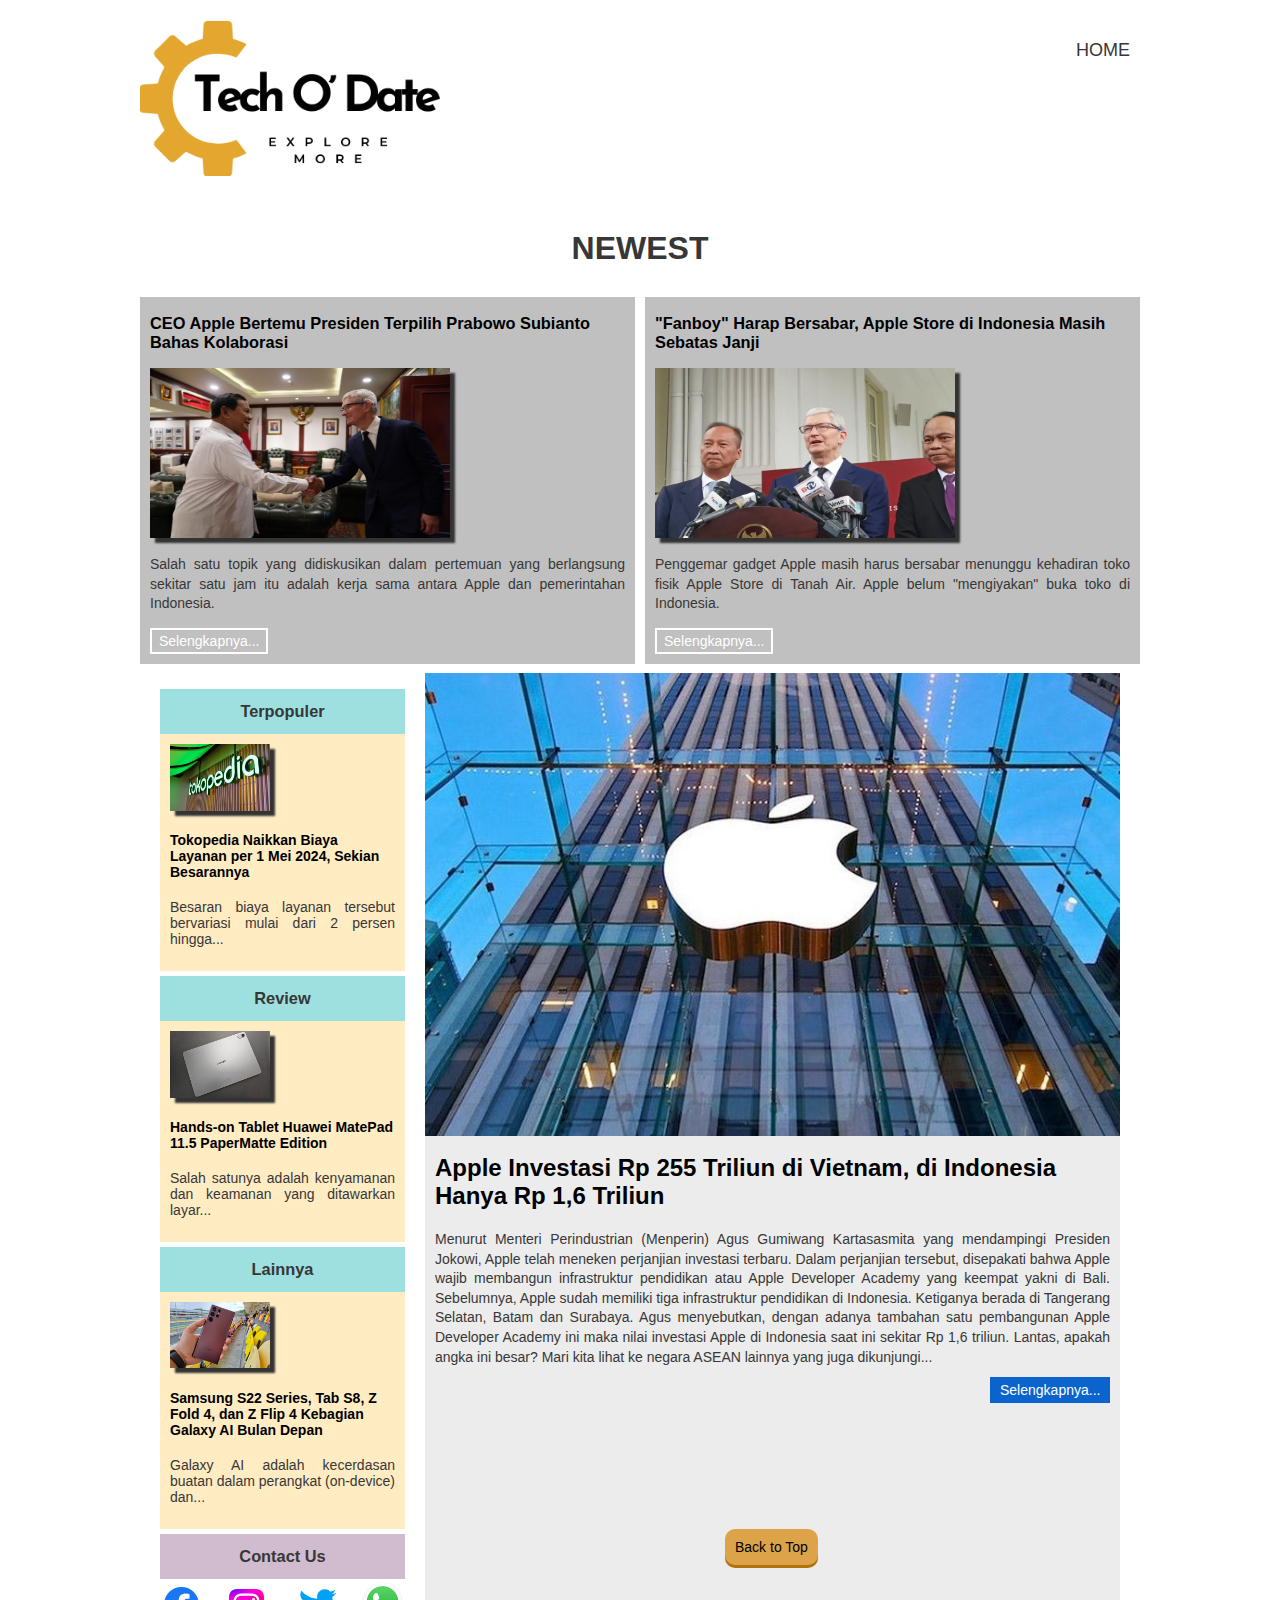
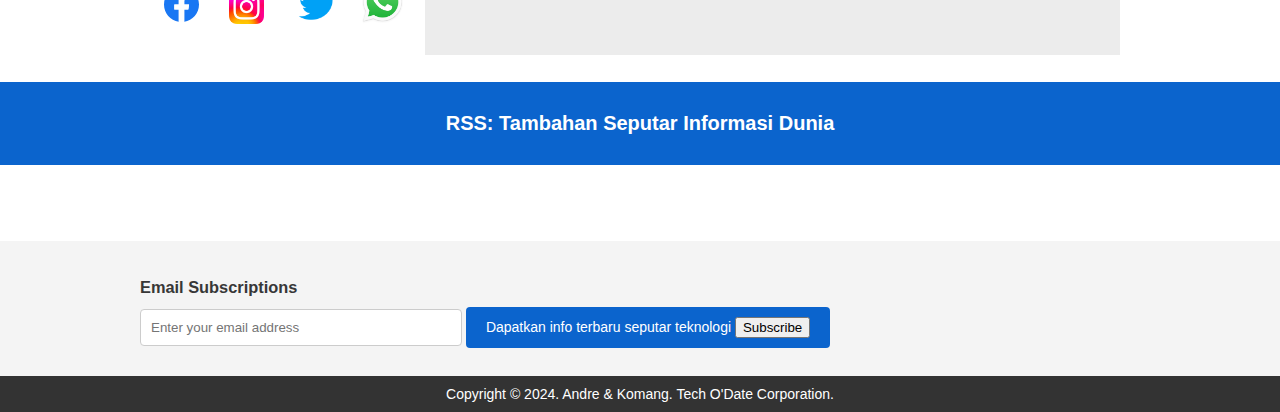
<file: Website Berita 'Tech O'Date'/index.html>
<!doctype html>
<html>
    <head lang="en">
        <title></title>
        <meta charset="UTF-8">
        <meta name="viewport" content="width=device-width", initial-scale="1.0" />
        <link href= "styleIndex.css" type= "text/css" rel= "stylesheet">
    </head>

    <body>

        <!-- HTML header -->
        <div id="header">

            <div class="center">

                <div id="logo">
                    <img src="Logo Tech O'Date.png">
                </div><!-- Akhir logo -->

                <div class="menu">
                    <u1>
                        <li><a href="index.html">Home</a></li>
                    </u1>
                </div><!-- Akhir menu -->

                <div class="clear"></div>
            </div><!-- Akhir center -->
        </div><!-- Akhir header -->

        <!-- HTML beritaRekom -->
        <div id="beritaRekom">
            <div class="center">
                <h1 class="judul">Newest</h1>

                <div class="rekomendasi">
                    <div class="rekomKiri">
                        <h3><a href= "rekomKiriSP.html">CEO Apple Bertemu Presiden Terpilih Prabowo Subianto Bahas Kolaborasi</a></h3>
                        <img src="gambar berita rekom kiri.jpeg">
                        <p>Salah satu topik yang didiskusikan dalam pertemuan yang berlangsung sekitar satu jam itu adalah kerja sama antara Apple dan pemerintahan Indonesia.
                        <div class="button">
                            <a href="rekomKiriSP.html">Selengkapnya...</a>
                        </div>
                    </div><!-- Akhir rekomKiri -->
                    <div class= "rekomKanan">
                        <h3><a href= "rekomKananSP.html">"Fanboy" Harap Bersabar, Apple Store di Indonesia Masih Sebatas Janji</a></h3>
                        <img src="gambar berita rekom kanan.jpg">
                        <p>Penggemar gadget Apple masih harus bersabar menunggu kehadiran toko fisik Apple Store di Tanah Air. Apple belum "mengiyakan" buka toko di Indonesia.
                        <div class="button">
                            <a href="rekomKananSP.html">Selengkapnya...</a>
                        </div>
                    </div><!-- Akhir rekomKanan -->
                </div><!-- Akhir rekomendasi -->
            </div><!-- Akhir center -->
        </div><!-- Akhir beritaRekom -->

        <div id="hot">
            <div class="center">
                <div class="isi">
                    <div class="lain">
                        <div class="terpopuler">
                            <h3>Terpopuler</h3>
                            <div class="isiT">
                                <img src="gambar berita terpopuler.jpg">
                                <h4><a href="tokopediaSP.html">Tokopedia Naikkan Biaya Layanan per 1 Mei 2024, Sekian Besarannya</a></h4>
                                <p>Besaran biaya layanan tersebut bervariasi mulai dari 2 persen hingga...</p>
                            </div><!-- Akhir isiT -->
                        </div><!-- Akhir terpopuler -->
                        <div class= "review">
                            <h3>Review</h3>
                            <div class="isiR">
                                <img src="gambar berita review.jpg">
                                <h4><a href="huawei.html">Hands-on Tablet Huawei MatePad 11.5 PaperMatte Edition</a></h4>
                                <p>Salah satunya adalah kenyamanan dan keamanan yang ditawarkan layar...</p>
                            </div><!-- Akhir isiR -->
                        </div><!-- Akhir review -->
                        <div class="lainnya">
                            <h3>Lainnya</h3>
                            <div class="isiL">
                                <img src="gambar berita lainnya.jpg">
                                <h4><a href= "samsungS22SP.html">Samsung S22 Series, Tab S8, Z Fold 4, dan Z Flip 4 Kebagian Galaxy AI Bulan Depan</a></h4>
                                <p>Galaxy AI adalah kecerdasan buatan dalam perangkat (on-device) dan...</p>
                            </div><!-- Akhir isiL -->
                        </div><!-- Akhir lainnya -->
                        <div class="medSos">
                            <h3>Contact Us</h3>
                            <div class="isiMedSos">
                                <div class="facebook">
                                <a href="https://www.facebook.com/profile.php?id=100035205473755&mibextid=rS40aB7S9Ucbxw6v" target="_blank"><img src="Facebook.svg"></a>
                                </div>
                                <div class="instagram">
                                <a href="https://www.instagram.com/kmndra_?igsh=MWNpYWZucnIwbDRudw==" target="_blank"><img src="Instagram.png"></a>
                                </div>
                                <div class="twitter">
                                <a href="https://twitter.com/AndreManullan20" target="_blank"><img src="twitterr.png"></a>
                                </div>
                                <div class="whatsapp">
                                <a href="https://chat.whatsapp.com/L9ni1ivELb5Ba1J6LwmfCp" target="_blank"><img src="whatsapp.png"></a>
                                </div>
                            </div><!-- Akhir isiMedSos-->
                        </div><!-- Akhir medSos-->
                    </div><!-- Akhir lain -->
                    <div class="postBaru">
                        <a href="apple.html"><img src="gambar berita post baru.jpg"></a>
                        <h2><a href="apple.html">Apple Investasi Rp 255 Triliun di Vietnam, di Indonesia Hanya Rp 1,6 Triliun</a></h2>
                        <p>Menurut Menteri Perindustrian (Menperin) Agus Gumiwang Kartasasmita yang mendampingi Presiden Jokowi, Apple telah meneken perjanjian investasi terbaru. Dalam perjanjian tersebut, disepakati bahwa Apple wajib membangun infrastruktur pendidikan atau Apple Developer Academy yang keempat yakni di Bali. Sebelumnya, Apple sudah memiliki tiga infrastruktur pendidikan di Indonesia. Ketiganya berada di Tangerang Selatan, Batam dan Surabaya. Agus menyebutkan, dengan adanya tambahan satu pembangunan Apple Developer Academy ini maka nilai investasi Apple di Indonesia saat ini sekitar Rp 1,6 triliun. Lantas, apakah angka ini besar? Mari kita lihat ke negara ASEAN lainnya yang juga dikunjungi...<div class="button">
                                <a href="apple.html">Selengkapnya...</a>
                            </div>
                        </p><br/>
                        <div class="halamanSesudah">  
                        <li class="sesudah"><a href="index.html">Back to Top</a></li>
                        </div><!-- Akhir halaman-->
                    </div><!-- Akhir postBaru -->
                </div><!-- Akhir isi -->
            </div><!-- Akhir center -->
        </div><!-- Akhir hot -->

        <section>
            <div class="containerRss">
              <h4 class="judul-bawah">RSS: Tambahan Seputar Informasi Dunia</h4>
              <br>
              <!--ini bagian RSS-->
              <div id="rss-feed"></div>
            </div>
          </section>
          <!--rss feed-->

        <!-- HTML kontakForm -->
        <div id="kontakForm">
            <div class="center">

                <div class="subscribe">
                    <h3>Email Subscriptions</h3>
                    <form>
                        <input type="email" placeholder="Enter your email address" required>
                        <a class="button" data-tooltip-text="Dapatkan info terbaru seputar teknologi">

                        <script src="https://ajax.googleapis.com/ajax/libs/jquery/2.1.3/jquery.min.js"></script>
                        <script type="text/javascript">

                            (function() {
                                var infoElem = $('.button');

                                infoElem.each(function() {
                                    var self = $(this),
                                    selfTooltipText = self.data('tooltip-text');
                                    if ( selfTooltipText ) $('<span/>', {class: 'tooltip', text: selfTooltipText}).appendTo(self);
                                            });

                                    })();
                            
                        </script>

                        <input type="submit" value="Subscribe">
                        </a>
                    </form>
                </div><!-- Akhir subscribe -->

                <div class="clear"></div>

            </div><!-- Akhir center -->
        </div><!-- Akhir kontakForm -->
        

        <!-- HTML footer -->
        <div id="footer">

            <div class="center">
                
                Copyright &copy; 2024. Andre & Komang. Tech O'Date Corporation.

            </div><!-- Akhir center -->
        </div><!-- Akhir footer -->
        <script src="script.js"></script>

        
    </body>
</html>
</file>
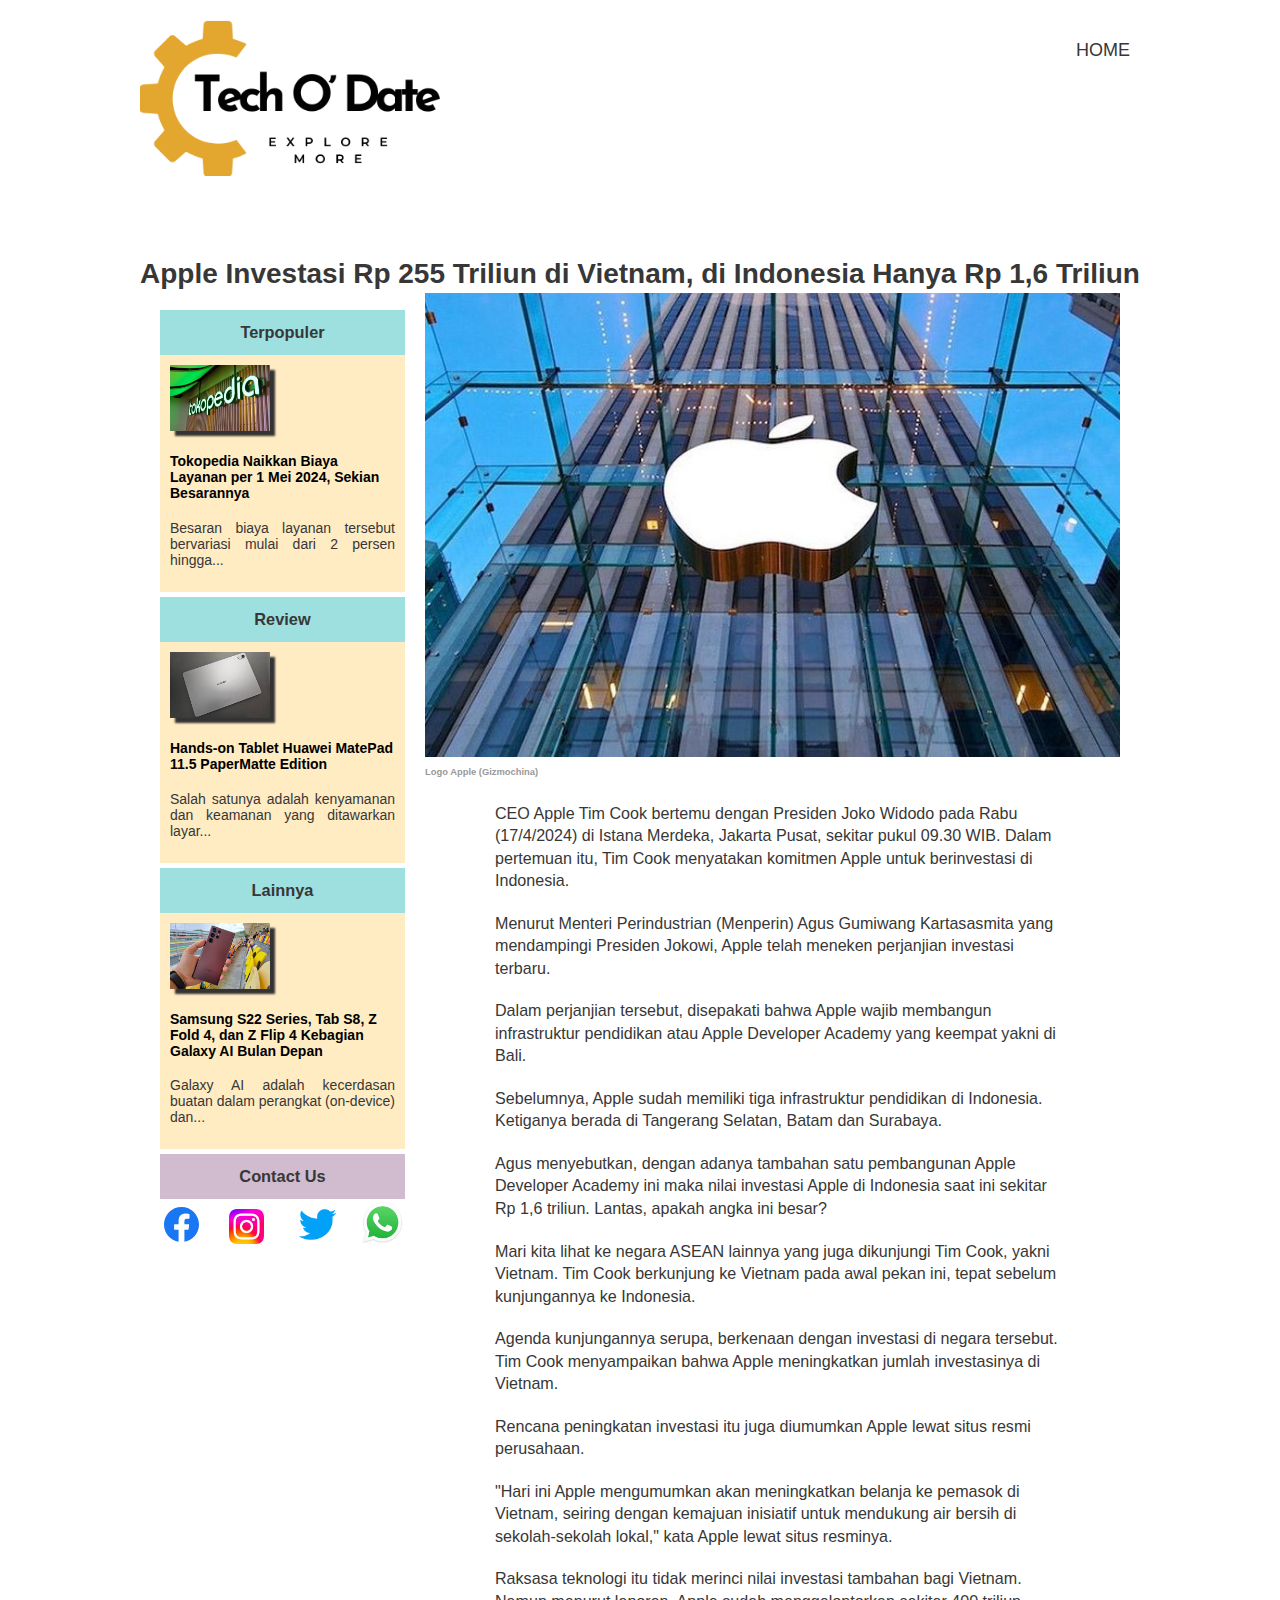
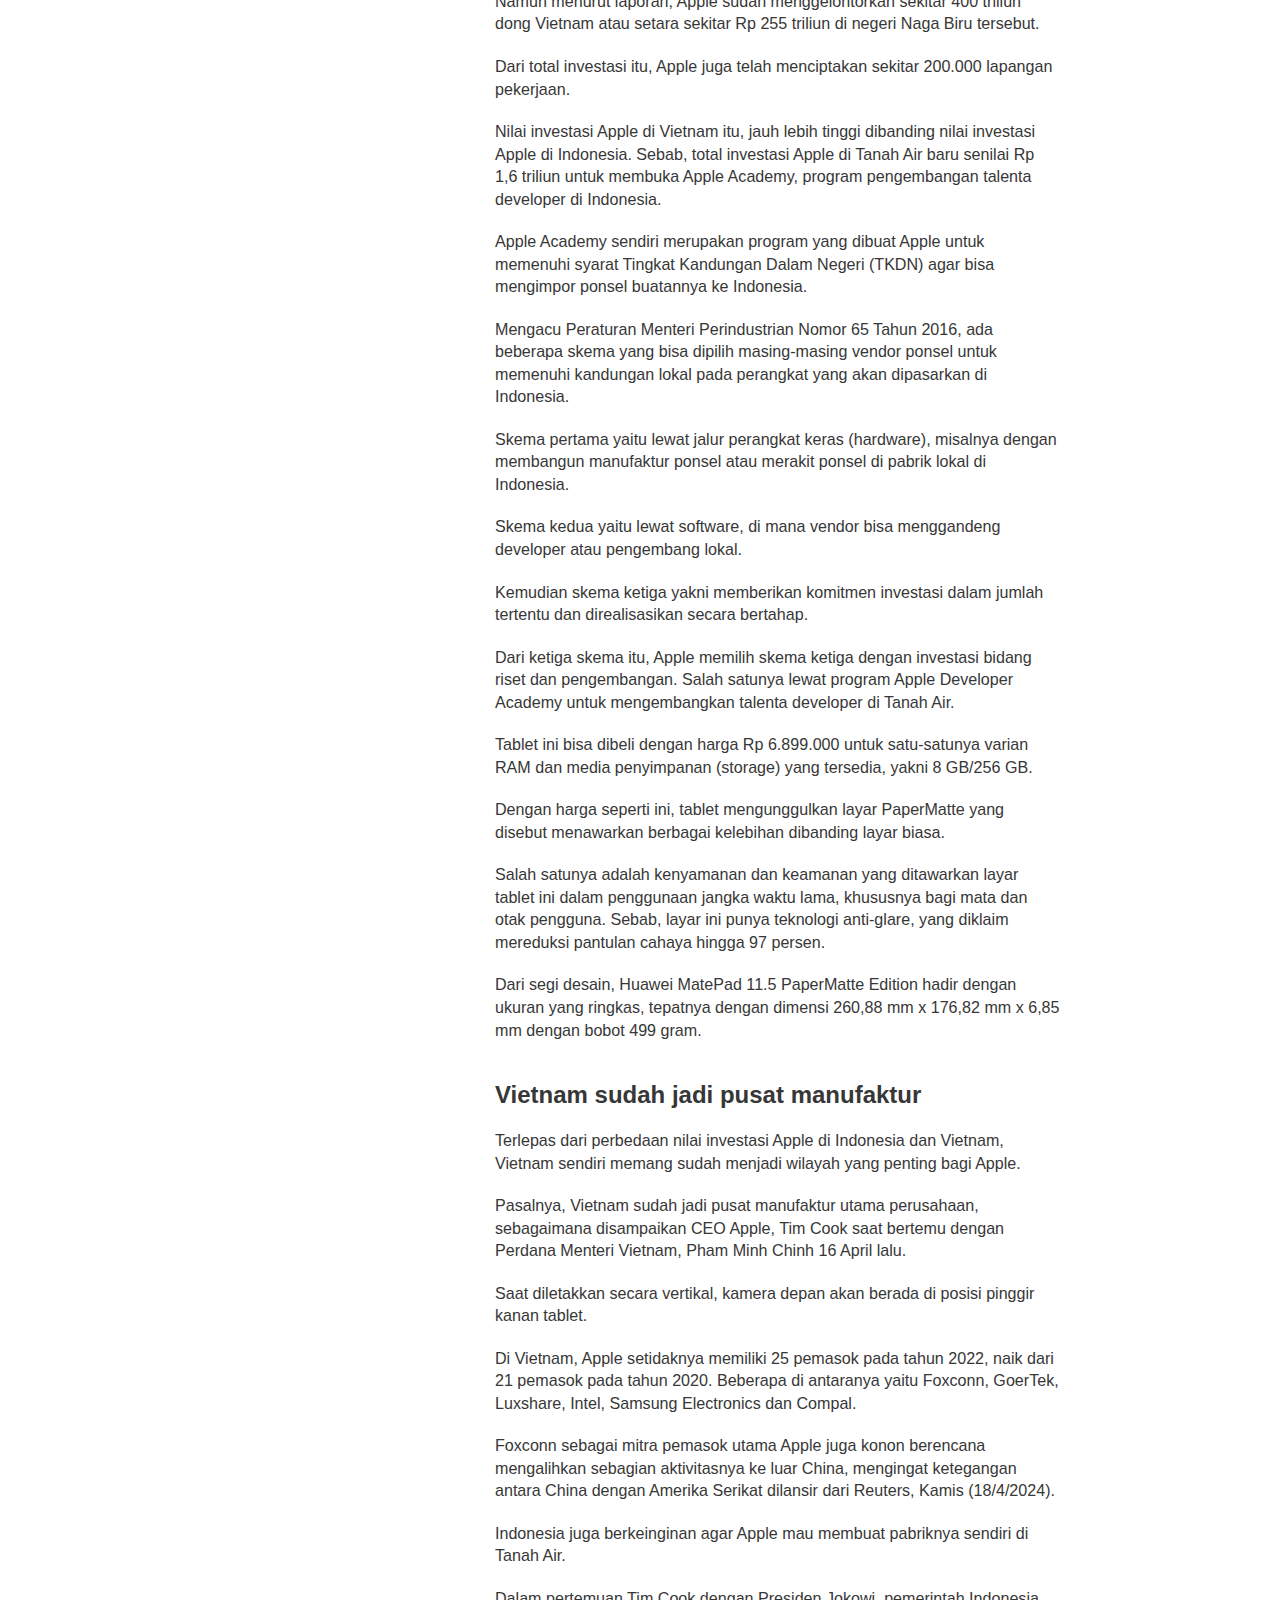
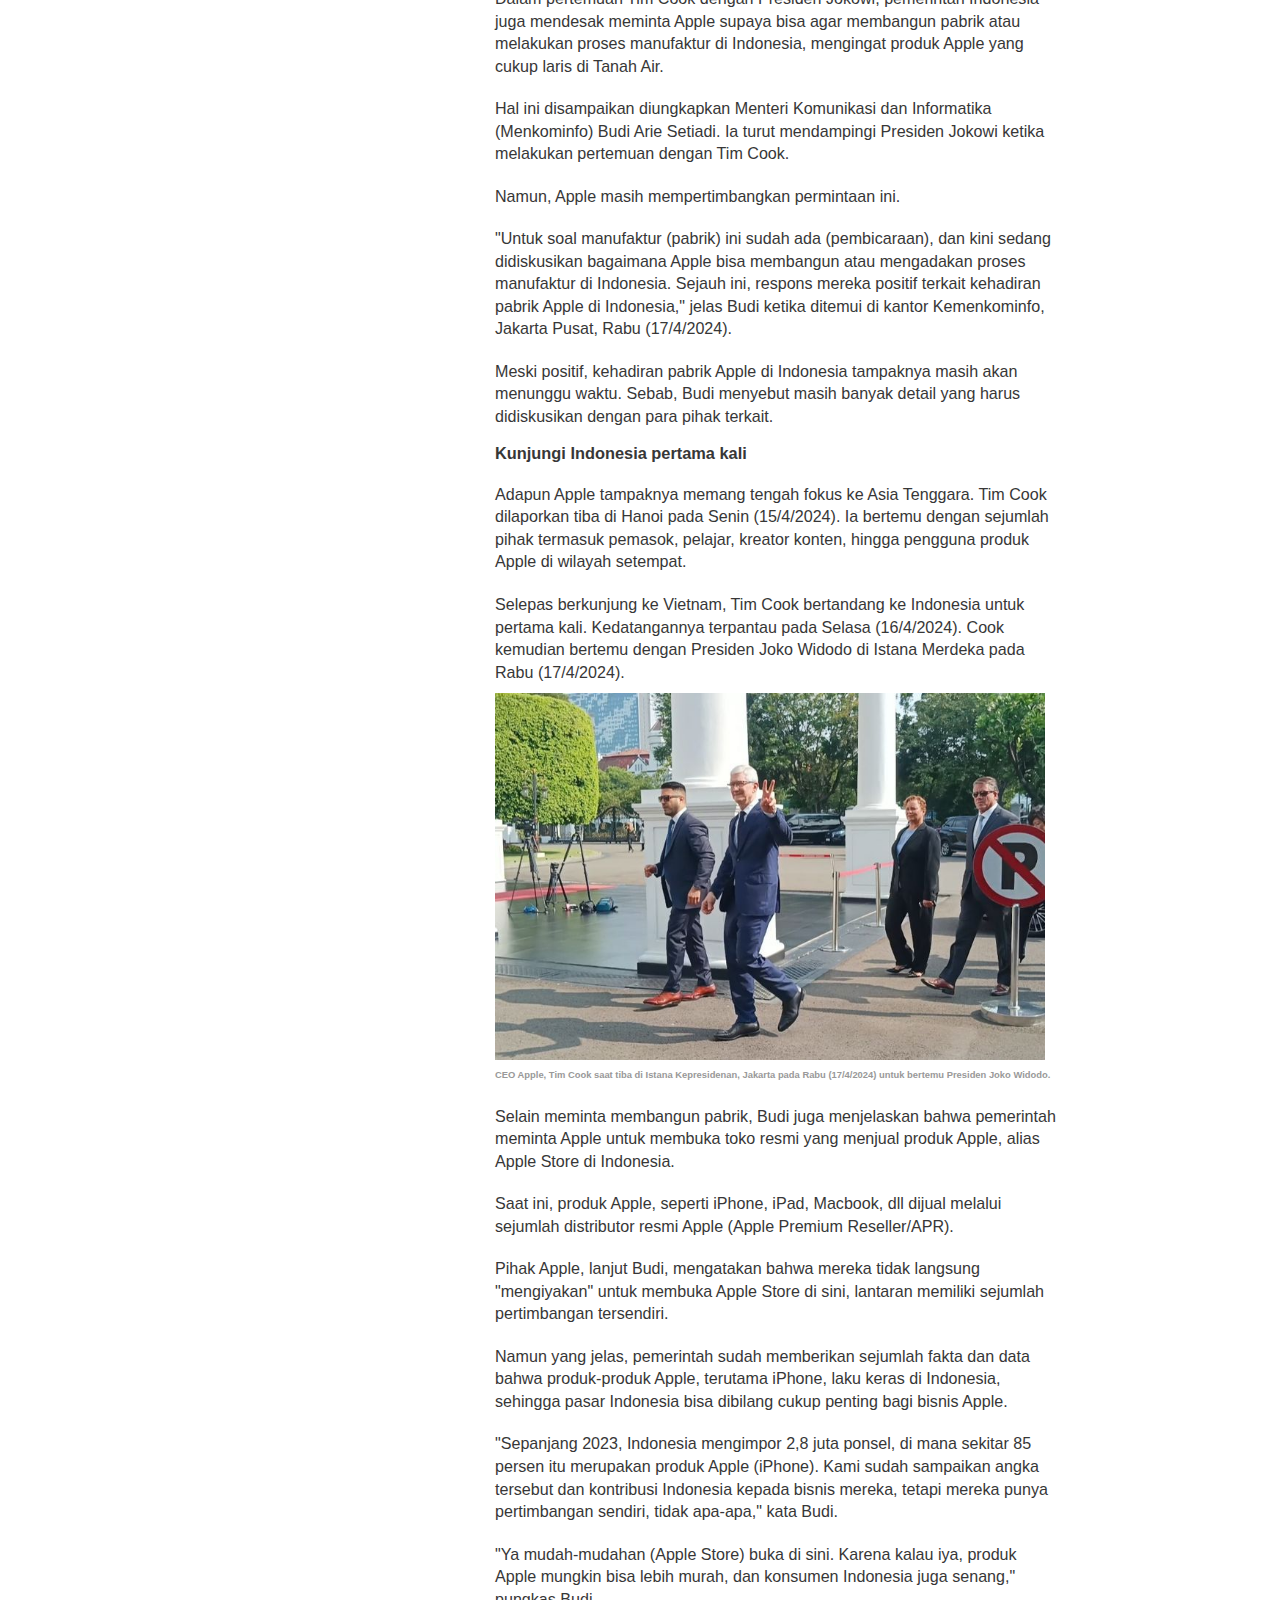
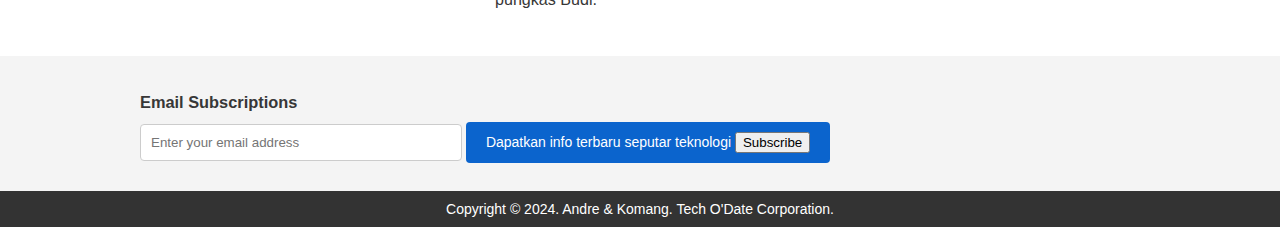
<file: Website Berita 'Tech O'Date'/apple.html>
<!doctype html>
<html>
    <head lang="en">
        <title></title>
        <meta charset="UTF-8">
        <meta name="viewport" content="width=device-width", initial-scale="1.0" />
        <link href= "styleHuawei.css" type= "text/css" rel= "stylesheet">
    </head>

    <body>

        <!-- HTML header -->
        <div id="header">

            <div class="center">

                <div id="logo">
                    <img src="Logo Tech O'Date.png">
                </div><!-- Akhir logo -->

                <div class="menu">
                    <u1>
                        <li><a href="index.html">Home</a></li>
                    </u1>
                </div><!-- Akhir menu -->

                <div class="clear"></div>
            </div><!-- Akhir center -->
        </div><!-- Akhir header -->

        <!-- HTML beritaPilihan -->
        <div id="beritaPilihan">
            <div class="center">
                <h1 class="judul">Apple Investasi Rp 255 Triliun di Vietnam, di Indonesia Hanya Rp 1,6 Triliun</h1>
                </div><!-- Akhir rekomendasi -->
            </div><!-- Akhir center -->
        </div><!-- Akhir beritaRekom -->

        <div id="hot">
            <div class="center">
                <div class="isi">
                    <div class="lain">
                        <div class="terpopuler">
                            <h3>Terpopuler</h3>
                            <div class="isiT">
                                <img src="gambar berita terpopuler.jpg">
                                <h4><a href="tokopediaSP.html">Tokopedia Naikkan Biaya Layanan per 1 Mei 2024, Sekian Besarannya</a></h4>
                                <p>Besaran biaya layanan tersebut bervariasi mulai dari 2 persen hingga...</p>
                            </div><!-- Akhir isiT -->
                        </div><!-- Akhir terpopuler -->
                        <div class= "review">
                            <h3>Review</h3>
                            <div class="isiR">
                                <img src="gambar berita review.jpg">
                                <h4><a href="huawei.html">Hands-on Tablet Huawei MatePad 11.5 PaperMatte Edition</a></h4>
                                <p>Salah satunya adalah kenyamanan dan keamanan yang ditawarkan layar...</p>
                            </div><!-- Akhir isiR -->
                        </div><!-- Akhir review -->
                        <div class="lainnya">
                            <h3>Lainnya</h3>
                            <div class="isiL">
                                <img src="gambar berita lainnya.jpg">
                                <h4><a href= "samsungs22SP.html">Samsung S22 Series, Tab S8, Z Fold 4, dan Z Flip 4 Kebagian Galaxy AI Bulan Depan</a></h4>
                                <p>Galaxy AI adalah kecerdasan buatan dalam perangkat (on-device) dan...</p>
                            </div><!-- Akhir isiL -->
                        </div><!-- Akhir lainnya -->
                        <div class="medSos">
                            <h3>Contact Us</h3>
                            <div class="isiMedSos">
                                <div class="facebook">
                                <a href="https://www.facebook.com/profile.php?id=100035205473755&mibextid=rS40aB7S9Ucbxw6v" target="_blank"><img src="Facebook.svg"></a>
                                </div>
                                <div class="instagram">
                                <a href="https://www.instagram.com/kmndra_?igsh=MWNpYWZucnIwbDRudw==" target="_blank"><img src="Instagram.png"></a>
                                </div>
                                <div class="twitter">
                                <a href="https://twitter.com/AndreManullan20" target="_blank"><img src="twitterr.png"></a>
                                </div>
                                <div class="whatsapp">
                                <a href="https://chat.whatsapp.com/L9ni1ivELb5Ba1J6LwmfCp" target="_blank"><img src="whatsapp.png"></a>
                                </div>
                            </div><!-- Akhir isiMedSos-->
                        </div><!-- Akhir medSos-->
                    </div><!-- Akhir lain -->
                    <div class="postBaru">
                        <img src="gambar berita post baru.jpg">
                        <div class="tulisanatas">
                            <h6>Logo Apple (Gizmochina)</h6>
                        </div>
                        <p>CEO Apple Tim Cook bertemu dengan Presiden Joko Widodo pada Rabu (17/4/2024) di Istana Merdeka, Jakarta Pusat, sekitar pukul 09.30 WIB. Dalam pertemuan itu, Tim Cook menyatakan komitmen Apple untuk berinvestasi di Indonesia.
                        <p>Menurut Menteri Perindustrian (Menperin) Agus Gumiwang Kartasasmita yang mendampingi Presiden Jokowi, Apple telah meneken perjanjian investasi terbaru.
                        <p>Dalam perjanjian tersebut, disepakati bahwa Apple wajib membangun infrastruktur pendidikan atau Apple Developer Academy yang keempat yakni di Bali.
                        <p>Sebelumnya, Apple sudah memiliki tiga infrastruktur pendidikan di Indonesia. Ketiganya berada di Tangerang Selatan, Batam dan Surabaya.
                        <p>Agus menyebutkan, dengan adanya tambahan satu pembangunan Apple Developer Academy ini maka nilai investasi Apple di Indonesia saat ini sekitar Rp 1,6 triliun. Lantas, apakah angka ini besar?
                        <p>Mari kita lihat ke negara ASEAN lainnya yang juga dikunjungi Tim Cook, yakni Vietnam. Tim Cook berkunjung ke Vietnam pada awal pekan ini, tepat sebelum kunjungannya ke Indonesia.
                        <p>Agenda kunjungannya serupa, berkenaan dengan investasi di negara tersebut. Tim Cook menyampaikan bahwa Apple meningkatkan jumlah investasinya di Vietnam.
                        <p>Rencana peningkatan investasi itu juga diumumkan Apple lewat situs resmi perusahaan.
                        <p>"Hari ini Apple mengumumkan akan meningkatkan belanja ke pemasok di Vietnam, seiring dengan kemajuan inisiatif untuk mendukung air bersih di sekolah-sekolah lokal," kata Apple lewat situs resminya.
                        <p>Raksasa teknologi itu tidak merinci nilai investasi tambahan bagi Vietnam. Namun menurut laporan, Apple sudah menggelontorkan sekitar 400 triliun dong Vietnam atau setara sekitar Rp 255 triliun di negeri Naga Biru tersebut.
                        <p>Dari total investasi itu, Apple juga telah menciptakan sekitar 200.000 lapangan pekerjaan.
                        <p>Nilai investasi Apple di Vietnam itu, jauh lebih tinggi dibanding nilai investasi Apple di Indonesia. Sebab, total investasi Apple di Tanah Air baru senilai Rp 1,6 triliun untuk membuka Apple Academy, program pengembangan talenta developer di Indonesia.
                        <p>Apple Academy sendiri merupakan program yang dibuat Apple untuk memenuhi syarat Tingkat Kandungan Dalam Negeri (TKDN) agar bisa mengimpor ponsel buatannya ke Indonesia.
                        <p>Mengacu Peraturan Menteri Perindustrian Nomor 65 Tahun 2016, ada beberapa skema yang bisa dipilih masing-masing vendor ponsel untuk memenuhi kandungan lokal pada perangkat yang akan dipasarkan di Indonesia.
                        <p>Skema pertama yaitu lewat jalur perangkat keras (hardware), misalnya dengan membangun manufaktur ponsel atau merakit ponsel di pabrik lokal di Indonesia.
                        <p>Skema kedua yaitu lewat software, di mana vendor bisa menggandeng developer atau pengembang lokal.
                        <p>Kemudian skema ketiga yakni memberikan komitmen investasi dalam jumlah tertentu dan direalisasikan secara bertahap.
                        <p>Dari ketiga skema itu, Apple memilih skema ketiga dengan investasi bidang riset dan pengembangan. Salah satunya lewat program Apple Developer Academy untuk mengembangkan talenta developer di Tanah Air.
                        <p>Tablet ini bisa dibeli dengan harga Rp 6.899.000 untuk satu-satunya varian RAM dan media penyimpanan (storage) yang tersedia, yakni 8 GB/256 GB.
                        <p>Dengan harga seperti ini, tablet mengunggulkan layar PaperMatte yang disebut menawarkan berbagai kelebihan dibanding layar biasa.
                        <p>Salah satunya adalah kenyamanan dan keamanan yang ditawarkan layar tablet ini dalam penggunaan jangka waktu lama, khususnya bagi mata dan otak pengguna. Sebab, layar ini punya teknologi anti-glare, yang diklaim mereduksi pantulan cahaya hingga 97 persen.
                        <p>Dari segi desain, Huawei MatePad 11.5 PaperMatte Edition hadir dengan ukuran yang ringkas, tepatnya dengan dimensi 260,88 mm x 176,82 mm x 6,85 mm dengan bobot 499 gram.
                        <h2>Vietnam sudah jadi pusat manufaktur</h2>
                        <p>Terlepas dari perbedaan nilai investasi Apple di Indonesia dan Vietnam, Vietnam sendiri memang sudah menjadi wilayah yang penting bagi Apple.
                        <p>Pasalnya, Vietnam sudah jadi pusat manufaktur utama perusahaan, sebagaimana disampaikan CEO Apple, Tim Cook saat bertemu dengan Perdana Menteri Vietnam, Pham Minh Chinh 16 April lalu.
                        <p>Saat diletakkan secara vertikal, kamera depan akan berada di posisi pinggir kanan tablet.
                        <p>Di Vietnam, Apple setidaknya memiliki 25 pemasok pada tahun 2022, naik dari 21 pemasok pada tahun 2020. Beberapa di antaranya yaitu Foxconn, GoerTek, Luxshare, Intel, Samsung Electronics dan Compal.
                        <p>Foxconn sebagai mitra pemasok utama Apple juga konon berencana mengalihkan sebagian aktivitasnya ke luar China, mengingat ketegangan antara China dengan Amerika Serikat dilansir dari Reuters, Kamis (18/4/2024).
                        <p>Indonesia juga berkeinginan agar Apple mau membuat pabriknya sendiri di Tanah Air.
                        <p>Dalam pertemuan Tim Cook dengan Presiden Jokowi, pemerintah Indonesia juga mendesak meminta Apple supaya bisa agar membangun pabrik atau melakukan proses manufaktur di Indonesia, mengingat produk Apple yang cukup laris di Tanah Air.
                        <p>Hal ini disampaikan diungkapkan Menteri Komunikasi dan Informatika (Menkominfo) Budi Arie Setiadi. Ia turut mendampingi Presiden Jokowi ketika melakukan pertemuan dengan Tim Cook.
                        <p>Namun, Apple masih mempertimbangkan permintaan ini.
                        <p>"Untuk soal manufaktur (pabrik) ini sudah ada (pembicaraan), dan kini sedang didiskusikan bagaimana Apple bisa membangun atau mengadakan proses manufaktur di Indonesia. Sejauh ini, respons mereka positif terkait kehadiran pabrik Apple di Indonesia," jelas Budi ketika ditemui di kantor Kemenkominfo, Jakarta Pusat, Rabu (17/4/2024).
                        <p>Meski positif, kehadiran pabrik Apple di Indonesia tampaknya masih akan menunggu waktu. Sebab, Budi menyebut masih banyak detail yang harus didiskusikan dengan para pihak terkait.
                        <h3>Kunjungi Indonesia pertama kali</h3>
                        <p>Adapun Apple tampaknya memang tengah fokus ke Asia Tenggara. Tim Cook dilaporkan tiba di Hanoi pada Senin (15/4/2024). Ia bertemu dengan sejumlah pihak termasuk pemasok, pelajar, kreator konten, hingga pengguna produk Apple di wilayah setempat.
                        <p>Selepas berkunjung ke Vietnam, Tim Cook bertandang ke Indonesia untuk pertama kali. Kedatangannya terpantau pada Selasa (16/4/2024). Cook kemudian bertemu dengan Presiden Joko Widodo di Istana Merdeka pada Rabu (17/4/2024).
                        <div class="gambarKanan">
                            <img src="gambar berita apple 2.jpg">
                        </div>
                        <h6>CEO Apple, Tim Cook saat tiba di Istana Kepresidenan, Jakarta pada Rabu (17/4/2024) untuk bertemu Presiden Joko Widodo.</h6>
                        <p>Selain meminta membangun pabrik, Budi juga menjelaskan bahwa pemerintah meminta Apple untuk membuka toko resmi yang menjual produk Apple, alias Apple Store di Indonesia.
                        <p>Saat ini, produk Apple, seperti iPhone, iPad, Macbook, dll dijual melalui sejumlah distributor resmi Apple (Apple Premium Reseller/APR).
                        <p>Pihak Apple, lanjut Budi, mengatakan bahwa mereka tidak langsung "mengiyakan" untuk membuka Apple Store di sini, lantaran memiliki sejumlah pertimbangan tersendiri.
                        <p>Namun yang jelas, pemerintah sudah memberikan sejumlah fakta dan data bahwa produk-produk Apple, terutama iPhone, laku keras di Indonesia, sehingga pasar Indonesia bisa dibilang cukup penting bagi bisnis Apple.
                        <p>"Sepanjang 2023, Indonesia mengimpor 2,8 juta ponsel, di mana sekitar 85 persen itu merupakan produk Apple (iPhone). Kami sudah sampaikan angka tersebut dan kontribusi Indonesia kepada bisnis mereka, tetapi mereka punya pertimbangan sendiri, tidak apa-apa," kata Budi.
                        <p>"Ya mudah-mudahan (Apple Store) buka di sini. Karena kalau iya, produk Apple mungkin bisa lebih murah, dan konsumen Indonesia juga senang," pungkas Budi.
                        </p><br/>

                    </div><!-- Akhir postBaru -->
                </div><!-- Akhir isi -->
            </div><!-- Akhir center -->
        </div><!-- Akhir hot -->

        <!-- HTML kontakForm -->
        <div id="kontakForm">
            <div class="center">

                <div class="subscribe">
                    <h3>Email Subscriptions</h3>
                    <form>
                        <input type="email" placeholder="Enter your email address" required>
                        <a class="button" data-tooltip-text="Dapatkan info terbaru seputar teknologi">

                        <script src="https://ajax.googleapis.com/ajax/libs/jquery/2.1.3/jquery.min.js"></script>
                        <script type="text/javascript">

                            (function() {
                                var infoElem = $('.button');

                                infoElem.each(function() {
                                    var self = $(this),
                                    selfTooltipText = self.data('tooltip-text');
                                    if ( selfTooltipText ) $('<span/>', {class: 'tooltip', text: selfTooltipText}).appendTo(self);
                                            });

                                    })();
                            
                        </script>

                        <input type="submit" value="Subscribe">
                        </a>
                    </form>
                </div><!-- Akhir subscribe -->

                <div class="clear"></div>

            </div><!-- Akhir center -->
        </div><!-- Akhir kontakForm -->

        <!-- HTML footer -->
        <div id="footer">

            <div class="center">
                
                Copyright &copy; 2024. Andre & Komang. Tech O'Date Corporation.

            </div><!-- Akhir center -->
        </div><!-- Akhir footer -->

    </body>
</html>
</file>
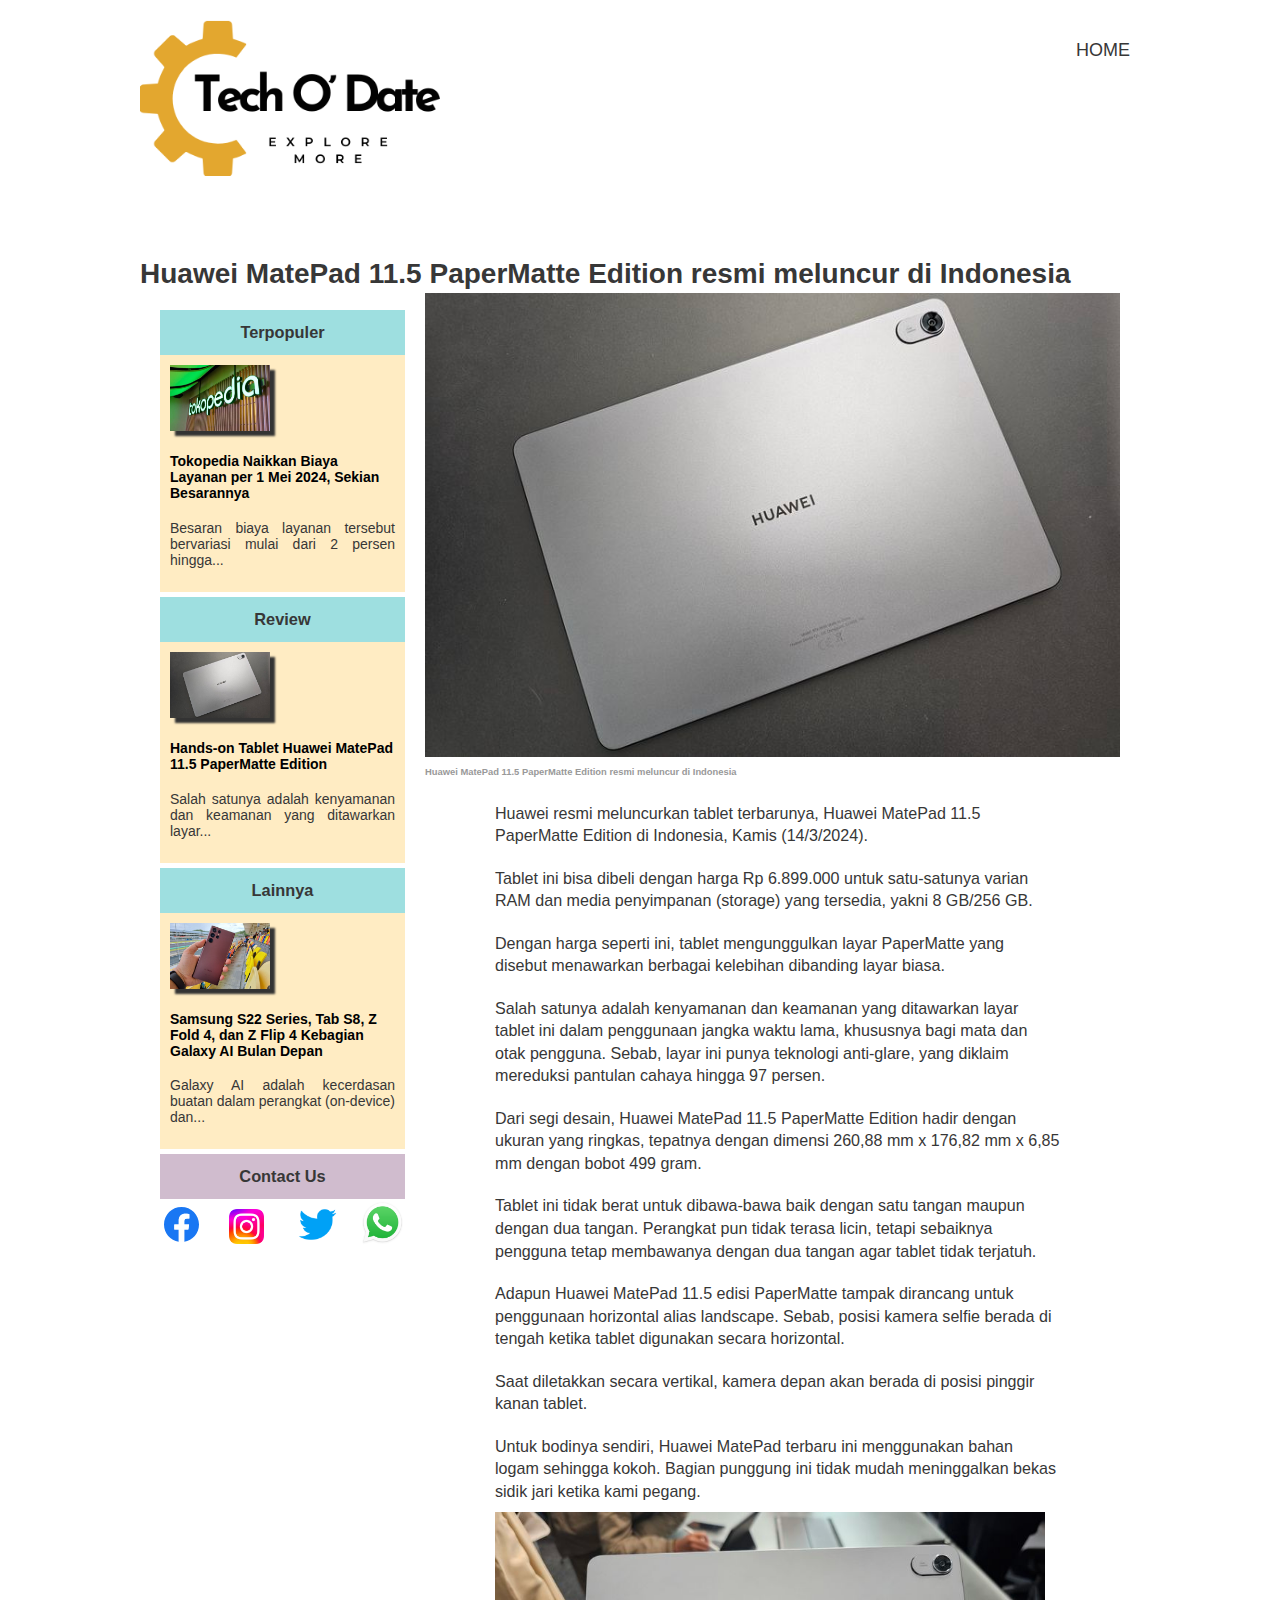
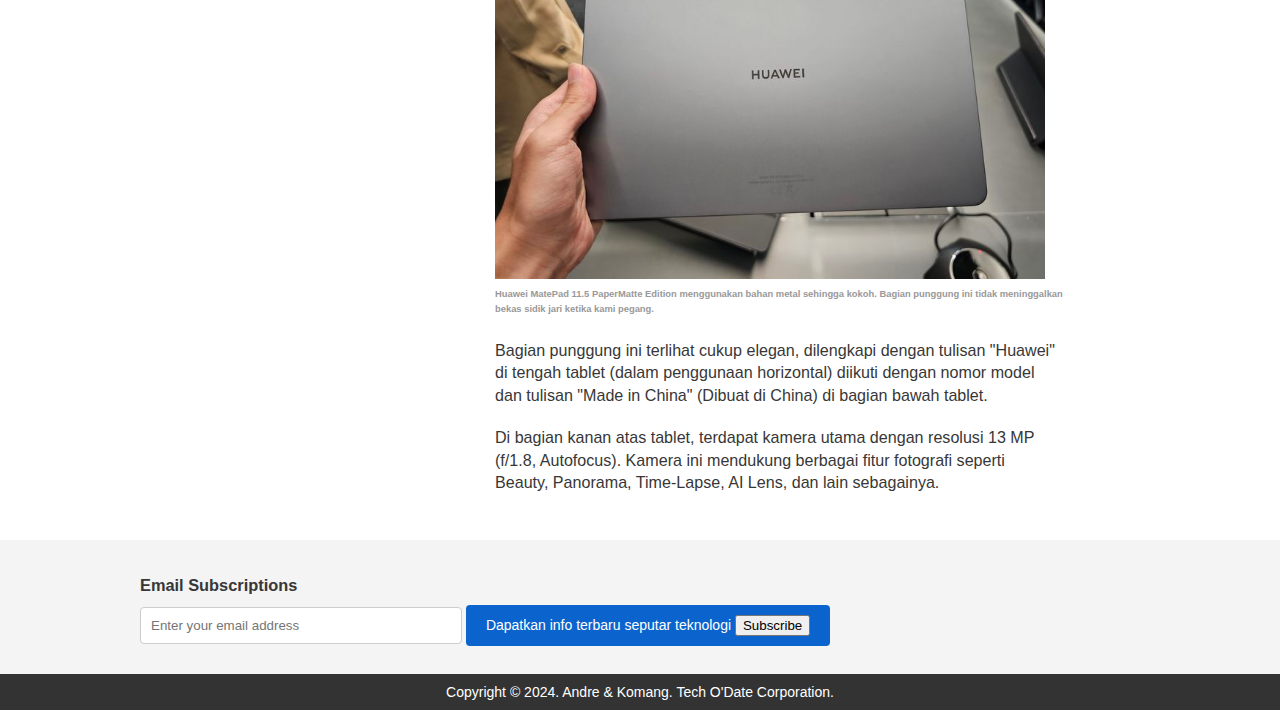
<file: Website Berita 'Tech O'Date'/huawei.html>
<!doctype html>
<html>
    <head lang="en">
        <title></title>
        <meta charset="UTF-8">
        <meta name="viewport" content="width=device-width", initial-scale="1.0" />
        <link href= "styleHuawei.css" type= "text/css" rel= "stylesheet">
    </head>

    <body>

        <!-- HTML header -->
        <div id="header">

            <div class="center">

                <div id="logo">
                    <img src="Logo Tech O'Date.png">
                </div><!-- Akhir logo -->

                <div class="menu">
                    <u1>
                        <li><a href="index.html">Home</a></li>
                    </u1>
                </div><!-- Akhir menu -->

                <div class="clear"></div>
            </div><!-- Akhir center -->
        </div><!-- Akhir header -->

        <!-- HTML beritaPilihan -->
        <div id="beritaPilihan">
            <div class="center">
                <h1 class="judul">Huawei MatePad 11.5 PaperMatte Edition resmi meluncur di Indonesia</h1>
                </div><!-- Akhir rekomendasi -->
            </div><!-- Akhir center -->
        </div><!-- Akhir beritaRekom -->

        <div id="hot">
            <div class="center">
                <div class="isi">
                    <div class="lain">
                        <div class="terpopuler">
                            <h3>Terpopuler</h3>
                            <div class="isiT">
                                <img src="gambar berita terpopuler.jpg">
                                <h4><a href="tokopediaSP.html">Tokopedia Naikkan Biaya Layanan per 1 Mei 2024, Sekian Besarannya</a></h4>
                                <p>Besaran biaya layanan tersebut bervariasi mulai dari 2 persen hingga...</p>
                            </div><!-- Akhir isiT -->
                        </div><!-- Akhir terpopuler -->
                        <div class= "review">
                            <h3>Review</h3>
                            <div class="isiR">
                                <img src="gambar berita review.jpg">
                                <h4><a href="huawei.html">Hands-on Tablet Huawei MatePad 11.5 PaperMatte Edition</a></h4>
                                <p>Salah satunya adalah kenyamanan dan keamanan yang ditawarkan layar...</p>
                            </div><!-- Akhir isiR -->
                        </div><!-- Akhir review -->
                        <div class="lainnya">
                            <h3>Lainnya</h3>
                            <div class="isiL">
                                <img src="gambar berita lainnya.jpg">
                                <h4><a href= "samsungs22SP.html">Samsung S22 Series, Tab S8, Z Fold 4, dan Z Flip 4 Kebagian Galaxy AI Bulan Depan</a></h4>
                                <p>Galaxy AI adalah kecerdasan buatan dalam perangkat (on-device) dan...</p>
                            </div><!-- Akhir isiL -->
                        </div><!-- Akhir lainnya -->
                        <div class="medSos">
                            <h3>Contact Us</h3>
                            <div class="isiMedSos">
                                <div class="facebook">
                                <a href="https://www.facebook.com/profile.php?id=100035205473755&mibextid=rS40aB7S9Ucbxw6v" target="_blank"><img src="Facebook.svg"></a>
                                </div>
                                <div class="instagram">
                                <a href="https://www.instagram.com/kmndra_?igsh=MWNpYWZucnIwbDRudw==" target="_blank"><img src="Instagram.png"></a>
                                </div>
                                <div class="twitter">
                                <a href="https://twitter.com/AndreManullan20" target="_blank"><img src="twitterr.png"></a>
                                </div>
                                <div class="whatsapp">
                                <a href="https://chat.whatsapp.com/L9ni1ivELb5Ba1J6LwmfCp" target="_blank"><img src="whatsapp.png"></a>
                                </div>
                            </div><!-- Akhir isiMedSos-->
                        </div><!-- Akhir medSos-->
                    </div><!-- Akhir lain -->
                    <div class="postBaru">
                        <img src="gambar berita review.jpg">
                        <div class="tulisanatas">
                            <h6>Huawei MatePad 11.5 PaperMatte Edition resmi meluncur di Indonesia</h6>
                        </div>
                        <p>Huawei resmi meluncurkan tablet terbarunya, Huawei MatePad 11.5 PaperMatte Edition di Indonesia, Kamis (14/3/2024).
                        <p>Tablet ini bisa dibeli dengan harga Rp 6.899.000 untuk satu-satunya varian RAM dan media penyimpanan (storage) yang tersedia, yakni 8 GB/256 GB.
                        <p>Dengan harga seperti ini, tablet mengunggulkan layar PaperMatte yang disebut menawarkan berbagai kelebihan dibanding layar biasa.
                        <p>Salah satunya adalah kenyamanan dan keamanan yang ditawarkan layar tablet ini dalam penggunaan jangka waktu lama, khususnya bagi mata dan otak pengguna. Sebab, layar ini punya teknologi anti-glare, yang diklaim mereduksi pantulan cahaya hingga 97 persen.
                        <p>Dari segi desain, Huawei MatePad 11.5 PaperMatte Edition hadir dengan ukuran yang ringkas, tepatnya dengan dimensi 260,88 mm x 176,82 mm x 6,85 mm dengan bobot 499 gram.
                        <p>Tablet ini tidak berat untuk dibawa-bawa baik dengan satu tangan maupun dengan dua tangan. Perangkat pun tidak terasa licin, tetapi sebaiknya pengguna tetap membawanya dengan dua tangan agar tablet tidak terjatuh.
                        <p>Adapun Huawei MatePad 11.5 edisi PaperMatte tampak dirancang untuk penggunaan horizontal alias landscape. Sebab, posisi kamera selfie berada di tengah ketika tablet digunakan secara horizontal.
                        <p>Saat diletakkan secara vertikal, kamera depan akan berada di posisi pinggir kanan tablet.
                        <p>Untuk bodinya sendiri, Huawei MatePad terbaru ini menggunakan bahan logam sehingga kokoh. Bagian punggung ini tidak mudah meninggalkan bekas sidik jari ketika kami pegang.
                        <div class="gambarKanan">
                            <img src="gambar berita huawei 2.jpg">
                        </div>
                        <h6>Huawei MatePad 11.5 PaperMatte Edition menggunakan bahan metal sehingga kokoh. Bagian punggung ini tidak meninggalkan bekas sidik jari ketika kami pegang.</h6>
                        <p>Bagian punggung ini terlihat cukup elegan, dilengkapi dengan tulisan "Huawei" di tengah tablet (dalam penggunaan horizontal) diikuti dengan nomor model dan tulisan "Made in China" (Dibuat di China) di bagian bawah tablet.
                            <p>Di bagian kanan atas tablet, terdapat kamera utama dengan resolusi 13 MP (f/1.8, Autofocus). Kamera ini mendukung berbagai fitur fotografi seperti Beauty, Panorama, Time-Lapse, AI Lens, dan lain sebagainya.
                        </p><br/>

                    </div><!-- Akhir postBaru -->
                </div><!-- Akhir isi -->
            </div><!-- Akhir center -->
        </div><!-- Akhir hot -->

        <!-- HTML kontakForm -->
        <div id="kontakForm">
            <div class="center">

                <div class="subscribe">
                    <h3>Email Subscriptions</h3>
                    <form>
                        <input type="email" placeholder="Enter your email address" required>
                        <a class="button" data-tooltip-text="Dapatkan info terbaru seputar teknologi">

                        <script src="https://ajax.googleapis.com/ajax/libs/jquery/2.1.3/jquery.min.js"></script>
                        <script type="text/javascript">

                            (function() {
                                var infoElem = $('.button');

                                infoElem.each(function() {
                                    var self = $(this),
                                    selfTooltipText = self.data('tooltip-text');
                                    if ( selfTooltipText ) $('<span/>', {class: 'tooltip', text: selfTooltipText}).appendTo(self);
                                            });

                                    })();
                            
                        </script>

                        <input type="submit" value="Subscribe">
                        </a>
                    </form>
                </div><!-- Akhir subscribe -->

                <div class="clear"></div>

            </div><!-- Akhir center -->
        </div><!-- Akhir kontakForm -->

        <!-- HTML footer -->
        <div id="footer">

            <div class="center">
                
                Copyright &copy; 2024. Andre & Komang. Tech O'Date Corporation.

            </div><!-- Akhir center -->
        </div><!-- Akhir footer -->

    </body>
</html>
</file>
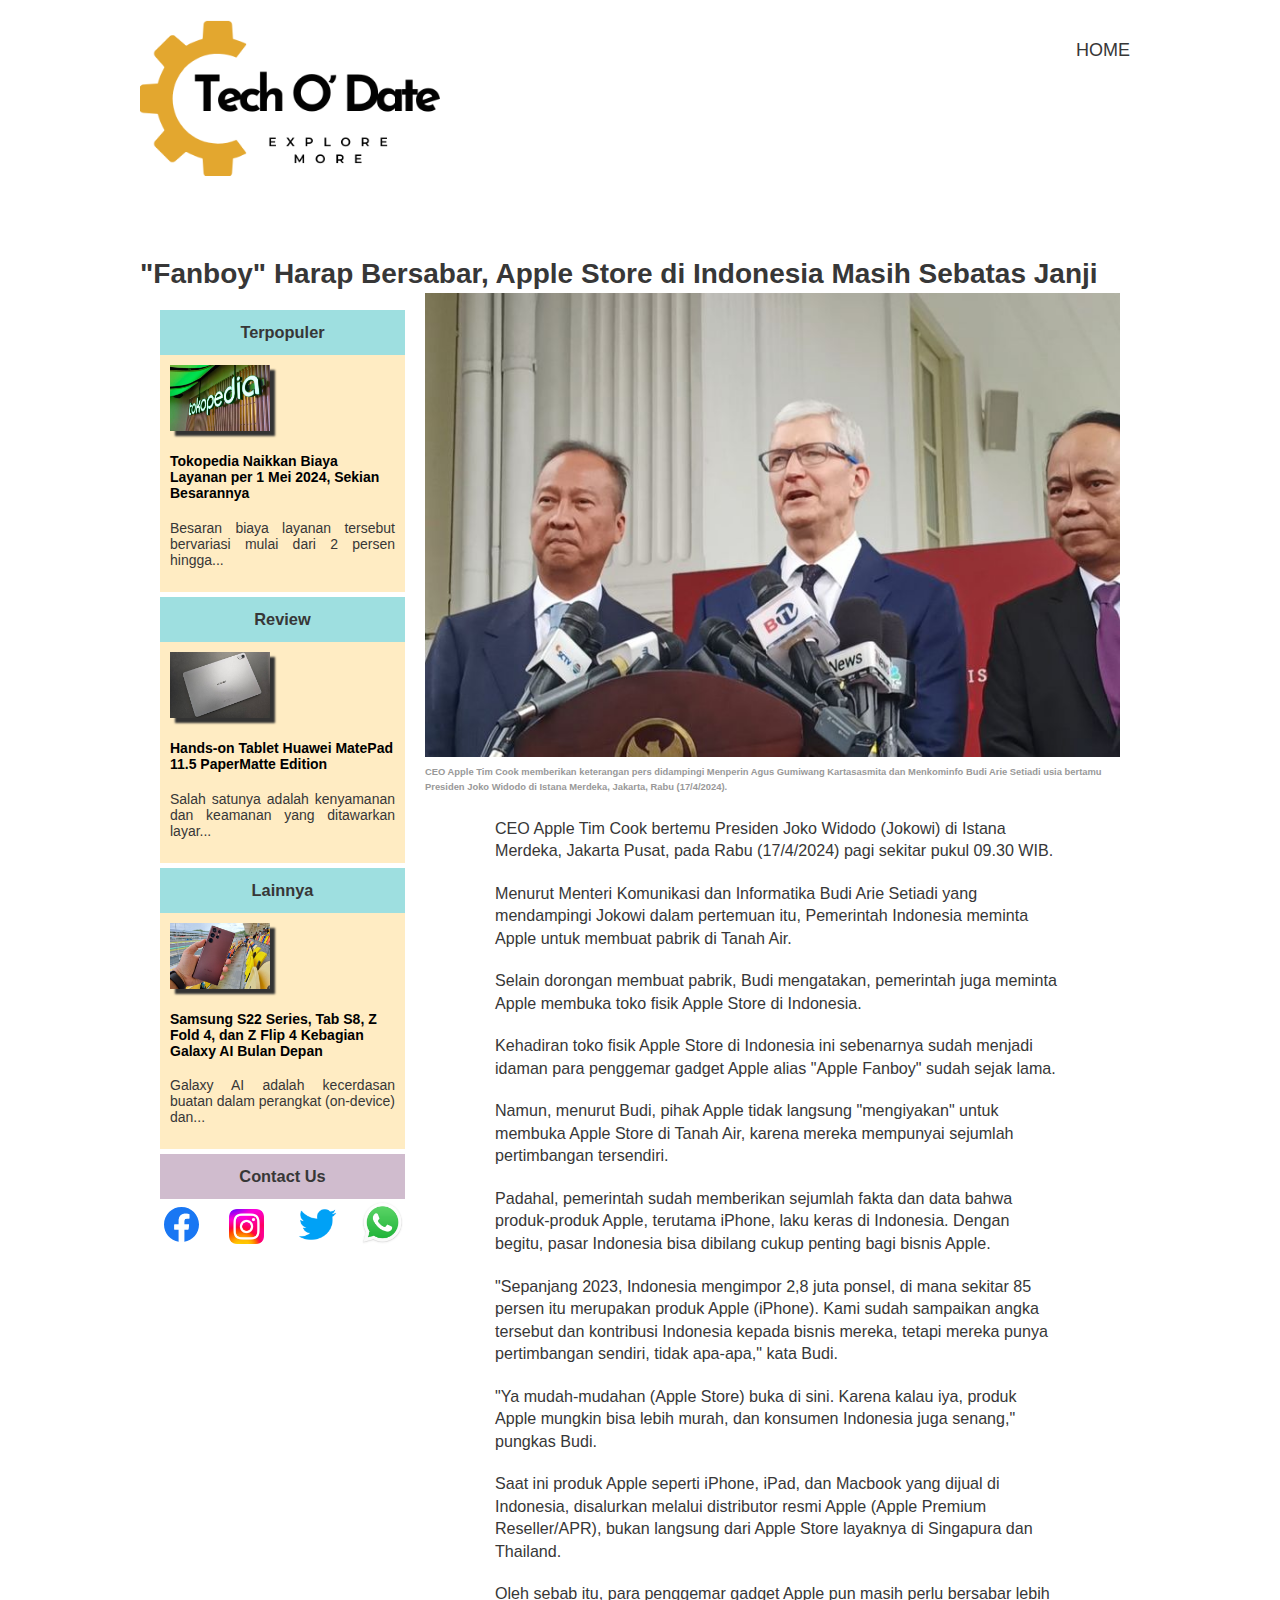
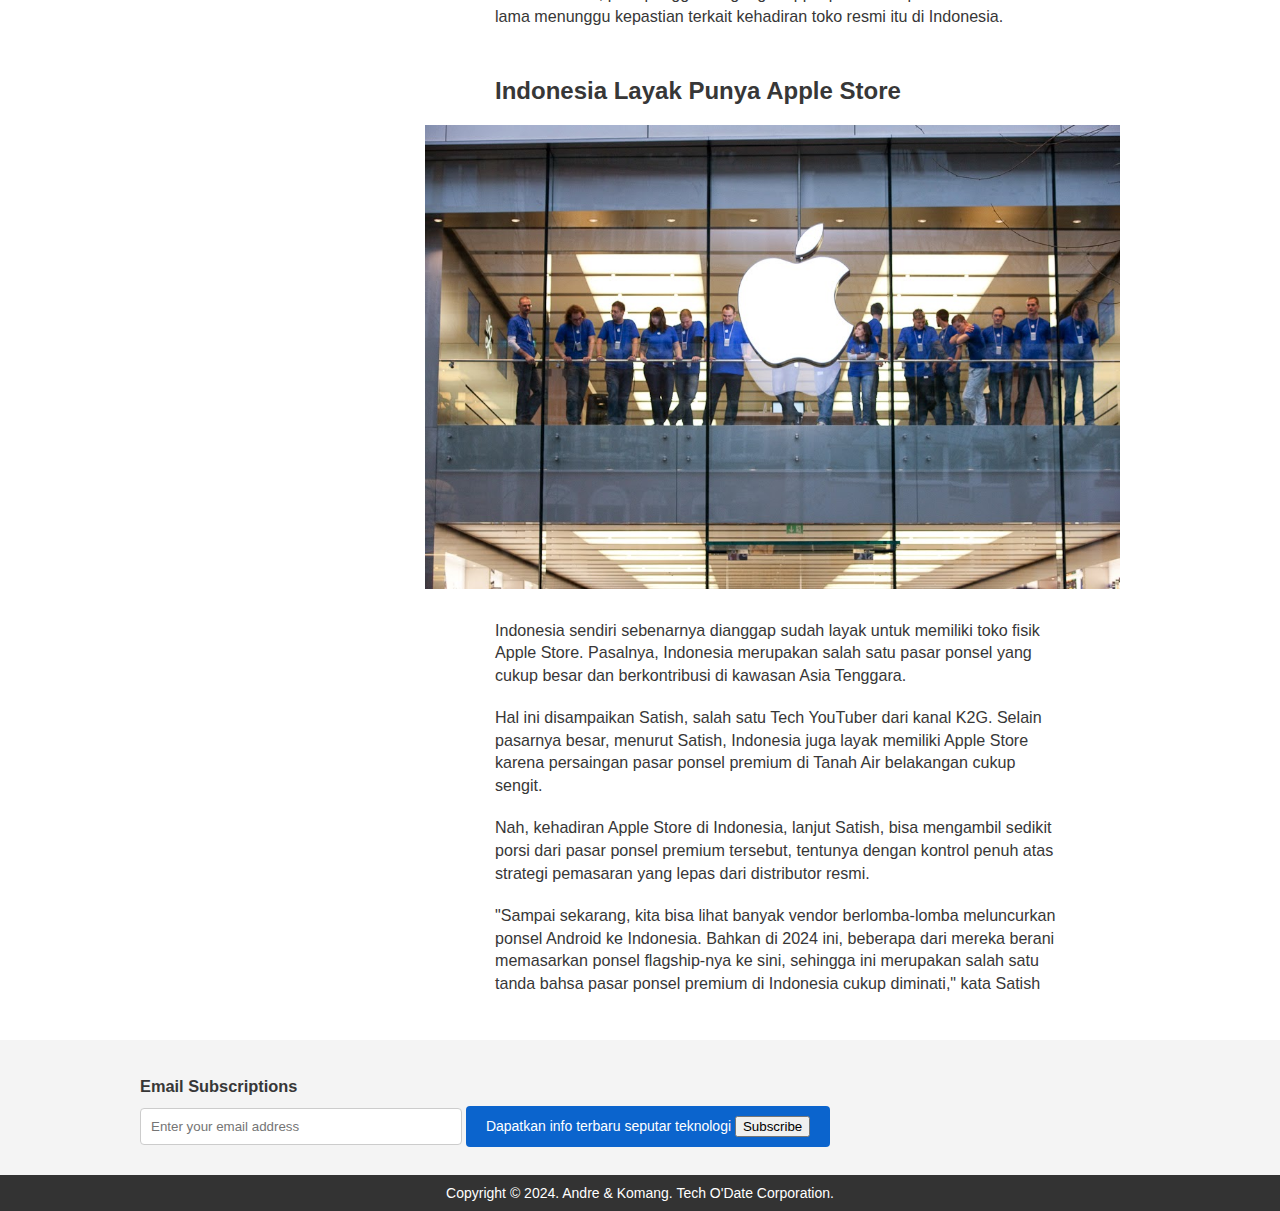
<file: Website Berita 'Tech O'Date'/rekomkananSP.html>
<!doctype html>
<html>
    <head lang="en">
        <title></title>
        <meta charset="UTF-8">
        <meta name="viewport" content="width=device-width", initial-scale="1.0" />
        <link href= "styleRekomKananSP.css" type= "text/css" rel= "stylesheet">
    </head>

    <body>

        <!-- HTML header -->
        <div id="header">

            <div class="center">

                <div id="logo">
                    <img src="Logo Tech O'Date.png">
                </div><!-- Akhir logo -->

                <div class="menu">
                    <u1>
                        <li><a href="index.html">Home</a></li>
                    </u1>
                </div><!-- Akhir menu -->

                <div class="clear"></div>
            </div><!-- Akhir center -->
        </div><!-- Akhir header -->

        <!-- HTML beritaPilihan -->
        <div id="beritaPilihan">
            <div class="center">
                <h1 class="judul">"Fanboy" Harap Bersabar, Apple Store di Indonesia Masih Sebatas Janji</h1>
                </div><!-- Akhir rekomendasi -->
            </div><!-- Akhir center -->
        </div><!-- Akhir beritaRekom -->

        <div id="hot">
            <div class="center">
                <div class="isi">
                    <div class="lain">
                        <div class="terpopuler">
                            <h3>Terpopuler</h3>
                            <div class="isiT">
                                <img src="gambar berita terpopuler.jpg">
                                <h4><a href="tokopediaSP.html">Tokopedia Naikkan Biaya Layanan per 1 Mei 2024, Sekian Besarannya</a></h4>
                                <p>Besaran biaya layanan tersebut bervariasi mulai dari 2 persen hingga...</p>
                            </div><!-- Akhir isiT -->
                        </div><!-- Akhir terpopuler -->
                        <div class= "review">
                            <h3>Review</h3>
                            <div class="isiR">
                                <img src="gambar berita review.jpg">
                                <h4><a href="huawei.html">Hands-on Tablet Huawei MatePad 11.5 PaperMatte Edition</a></h4>
                                <p>Salah satunya adalah kenyamanan dan keamanan yang ditawarkan layar...</p>
                            </div><!-- Akhir isiR -->
                        </div><!-- Akhir review -->
                        <div class="lainnya">
                            <h3>Lainnya</h3>
                            <div class="isiL">
                                <img src="gambar berita lainnya.jpg">
                                <h4><a href= "samsungs22SP.html">Samsung S22 Series, Tab S8, Z Fold 4, dan Z Flip 4 Kebagian Galaxy AI Bulan Depan</a></h4>
                                <p>Galaxy AI adalah kecerdasan buatan dalam perangkat (on-device) dan...</p>
                            </div><!-- Akhir isiL -->
                        </div><!-- Akhir lainnya -->
                        <div class="medSos">
                            <h3>Contact Us</h3>
                            <div class="isiMedSos">
                                <div class="facebook">
                                <a href="https://www.facebook.com/profile.php?id=100035205473755&mibextid=rS40aB7S9Ucbxw6v" target="_blank"><img src="Facebook.svg"></a>
                                </div>
                                <div class="instagram">
                                <a href="https://www.instagram.com/kmndra_?igsh=MWNpYWZucnIwbDRudw==" target="_blank"><img src="Instagram.png"></a>
                                </div>
                                <div class="twitter">
                                <a href="https://twitter.com/AndreManullan20" target="_blank"><img src="twitterr.png"></a>
                                </div>
                                <div class="whatsapp">
                                <a href="https://chat.whatsapp.com/L9ni1ivELb5Ba1J6LwmfCp" target="_blank"><img src="whatsapp.png"></a>
                                </div>
                            </div><!-- Akhir isiMedSos-->
                        </div><!-- Akhir medSos-->
                    </div><!-- Akhir lain -->
                    <div class="postBaru">
                        <img src="gambar berita rekom kanan.jpg">
                        <div class="tulisanatas">
                            <h6>CEO Apple Tim Cook memberikan keterangan pers didampingi Menperin Agus Gumiwang Kartasasmita dan Menkominfo Budi Arie Setiadi usia bertamu Presiden Joko Widodo di Istana Merdeka, Jakarta, Rabu (17/4/2024).</h6>
                        </div>
                        <p> CEO Apple Tim Cook bertemu Presiden Joko Widodo (Jokowi) di Istana Merdeka, Jakarta Pusat, pada Rabu (17/4/2024) pagi sekitar pukul 09.30 WIB.
                        <p>Menurut Menteri Komunikasi dan Informatika Budi Arie Setiadi yang mendampingi Jokowi dalam pertemuan itu, Pemerintah Indonesia meminta Apple untuk membuat pabrik di Tanah Air.
                        <p>Selain dorongan membuat pabrik, Budi mengatakan, pemerintah juga meminta Apple membuka toko fisik Apple Store di Indonesia.
                        <p>Kehadiran toko fisik Apple Store di Indonesia ini sebenarnya sudah menjadi idaman para penggemar gadget Apple alias "Apple Fanboy" sudah sejak lama.
                        <p>Namun, menurut Budi, pihak Apple tidak langsung "mengiyakan" untuk membuka Apple Store di Tanah Air, karena mereka mempunyai sejumlah pertimbangan tersendiri.
                        <p>Padahal, pemerintah sudah memberikan sejumlah fakta dan data bahwa produk-produk Apple, terutama iPhone, laku keras di Indonesia. Dengan begitu, pasar Indonesia bisa dibilang cukup penting bagi bisnis Apple.
                        <p>"Sepanjang 2023, Indonesia mengimpor 2,8 juta ponsel, di mana sekitar 85 persen itu merupakan produk Apple (iPhone). Kami sudah sampaikan angka tersebut dan kontribusi Indonesia kepada bisnis mereka, tetapi mereka punya pertimbangan sendiri, tidak apa-apa," kata Budi.
                        <p>"Ya mudah-mudahan (Apple Store) buka di sini. Karena kalau iya, produk Apple mungkin bisa lebih murah, dan konsumen Indonesia juga senang," pungkas Budi.
                        <p>Saat ini produk Apple seperti iPhone, iPad, dan Macbook yang dijual di Indonesia, disalurkan melalui distributor resmi Apple (Apple Premium Reseller/APR), bukan langsung dari Apple Store layaknya di Singapura dan Thailand.
                        <p>Oleh sebab itu, para penggemar gadget Apple pun masih perlu bersabar lebih lama menunggu kepastian terkait kehadiran toko resmi itu di Indonesia.
                        
                        <p></p>
                        <h2>Indonesia Layak Punya Apple Store</h2>
                        <div class="gambarBeritaKanan2">
                            <img src="gambar berita kanan 2.jpg">
                        <h6></h6>
                        <p>Indonesia sendiri sebenarnya dianggap sudah layak untuk memiliki toko fisik Apple Store. Pasalnya, Indonesia merupakan salah satu pasar ponsel yang cukup besar dan berkontribusi di kawasan Asia Tenggara.
                        <p>Hal ini disampaikan Satish, salah satu Tech YouTuber dari kanal K2G. Selain pasarnya besar, menurut Satish, Indonesia juga layak memiliki Apple Store karena persaingan pasar ponsel premium di Tanah Air belakangan cukup sengit.
                        <p>Nah, kehadiran Apple Store di Indonesia, lanjut Satish, bisa mengambil sedikit porsi dari pasar ponsel premium tersebut, tentunya dengan kontrol penuh atas strategi pemasaran yang lepas dari distributor resmi.
                        <p>"Sampai sekarang, kita bisa lihat banyak vendor berlomba-lomba meluncurkan ponsel Android ke Indonesia. Bahkan di 2024 ini, beberapa dari mereka berani memasarkan ponsel flagship-nya ke sini, sehingga ini merupakan salah satu tanda bahsa pasar ponsel premium di Indonesia cukup diminati," kata Satish
                        </p><br/>
                    </div><!-- Akhir postBaru -->
                </div><!-- Akhir isi -->
            </div><!-- Akhir center -->
        </div><!-- Akhir hot -->

        <!-- HTML kontakForm -->
        <div id="kontakForm">
            <div class="center">

                <div class="subscribe">
                    <h3>Email Subscriptions</h3>
                    <form>
                        <input type="email" placeholder="Enter your email address" required>
                        <a class="button" data-tooltip-text="Dapatkan info terbaru seputar teknologi">

                        <script src="https://ajax.googleapis.com/ajax/libs/jquery/2.1.3/jquery.min.js"></script>
                        <script type="text/javascript">

                            (function() {
                                var infoElem = $('.button');

                                infoElem.each(function() {
                                    var self = $(this),
                                    selfTooltipText = self.data('tooltip-text');
                                    if ( selfTooltipText ) $('<span/>', {class: 'tooltip', text: selfTooltipText}).appendTo(self);
                                            });

                                    })();
                            
                        </script>

                        <input type="submit" value="Subscribe">
                        </a>
                    </form>
                </div><!-- Akhir subscribe -->

                <div class="clear"></div>

            </div><!-- Akhir center -->
        </div><!-- Akhir kontakForm -->

        <!-- HTML footer -->
        <div id="footer">

            <div class="center">
                
                Copyright &copy; 2024. Andre & Komang. Tech O'Date Corporation.

            </div><!-- Akhir center -->
        </div><!-- Akhir footer -->

    </body>
</html>
</file>
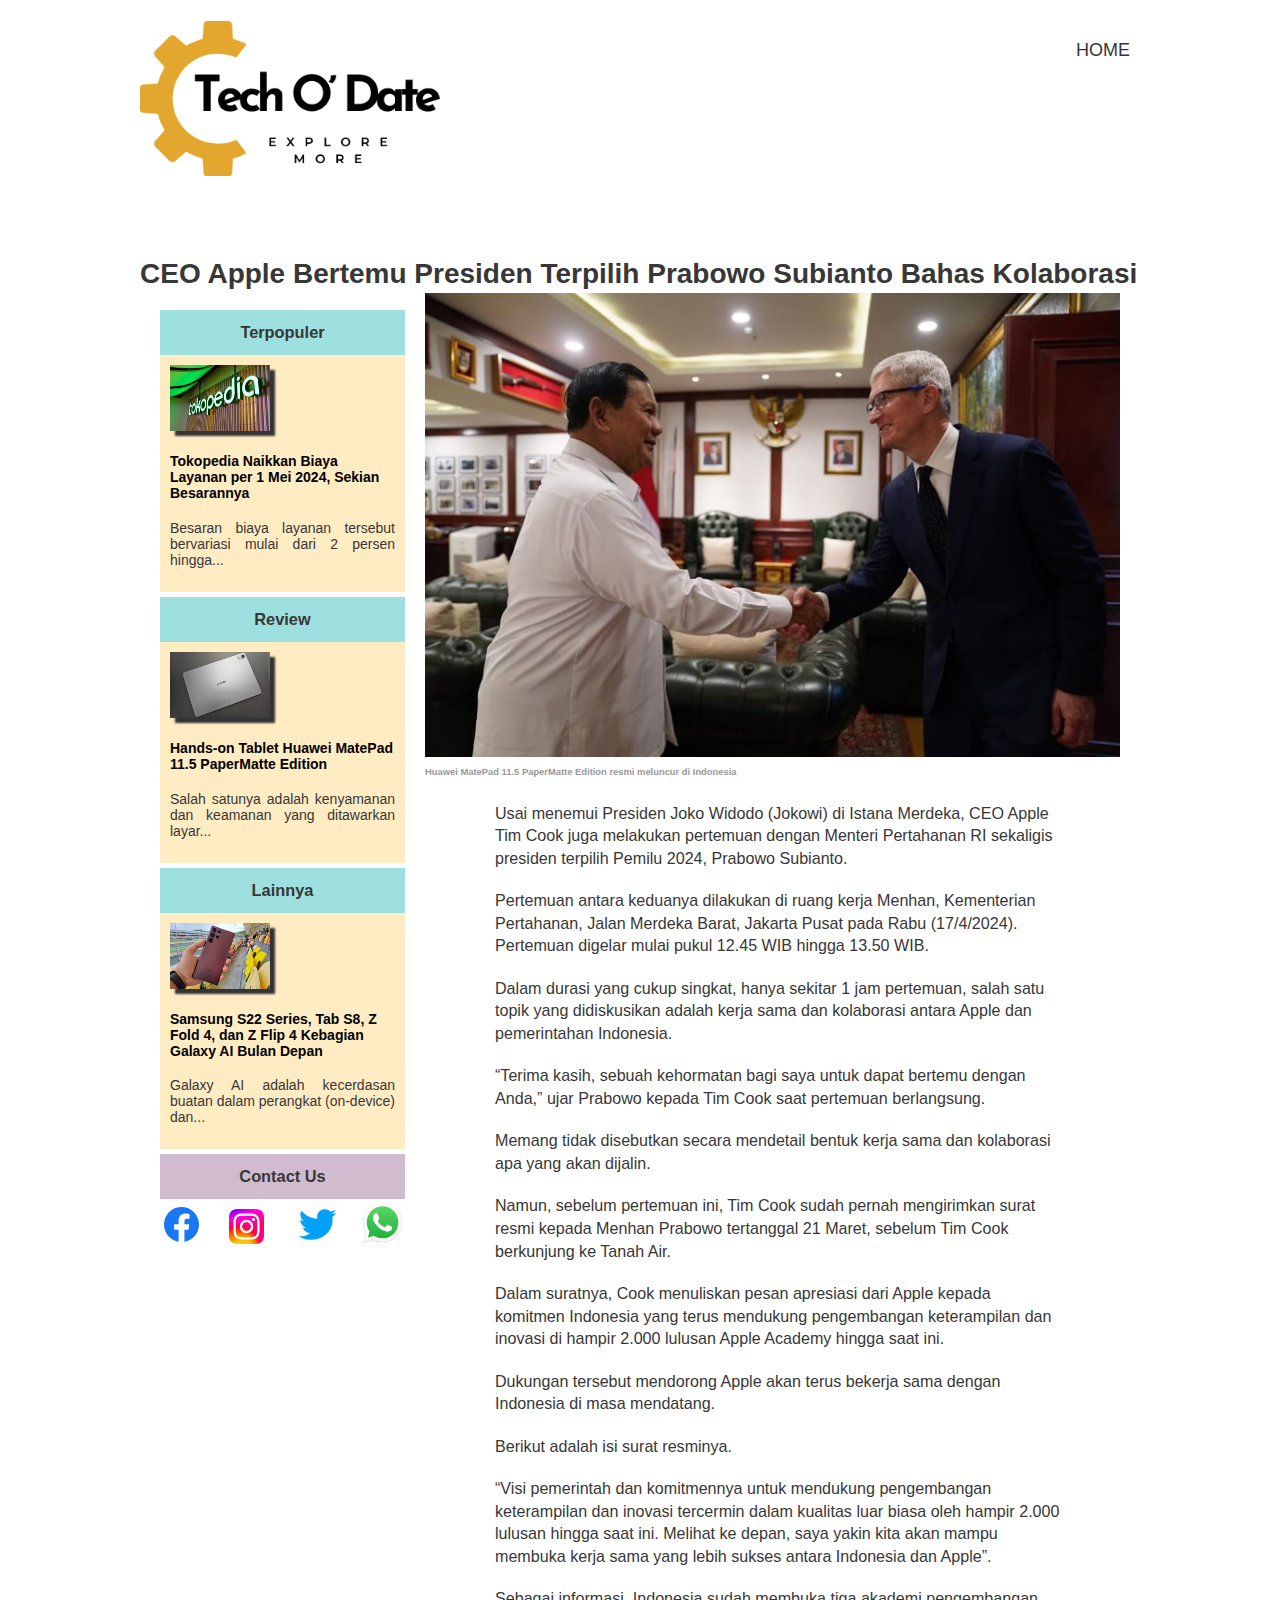
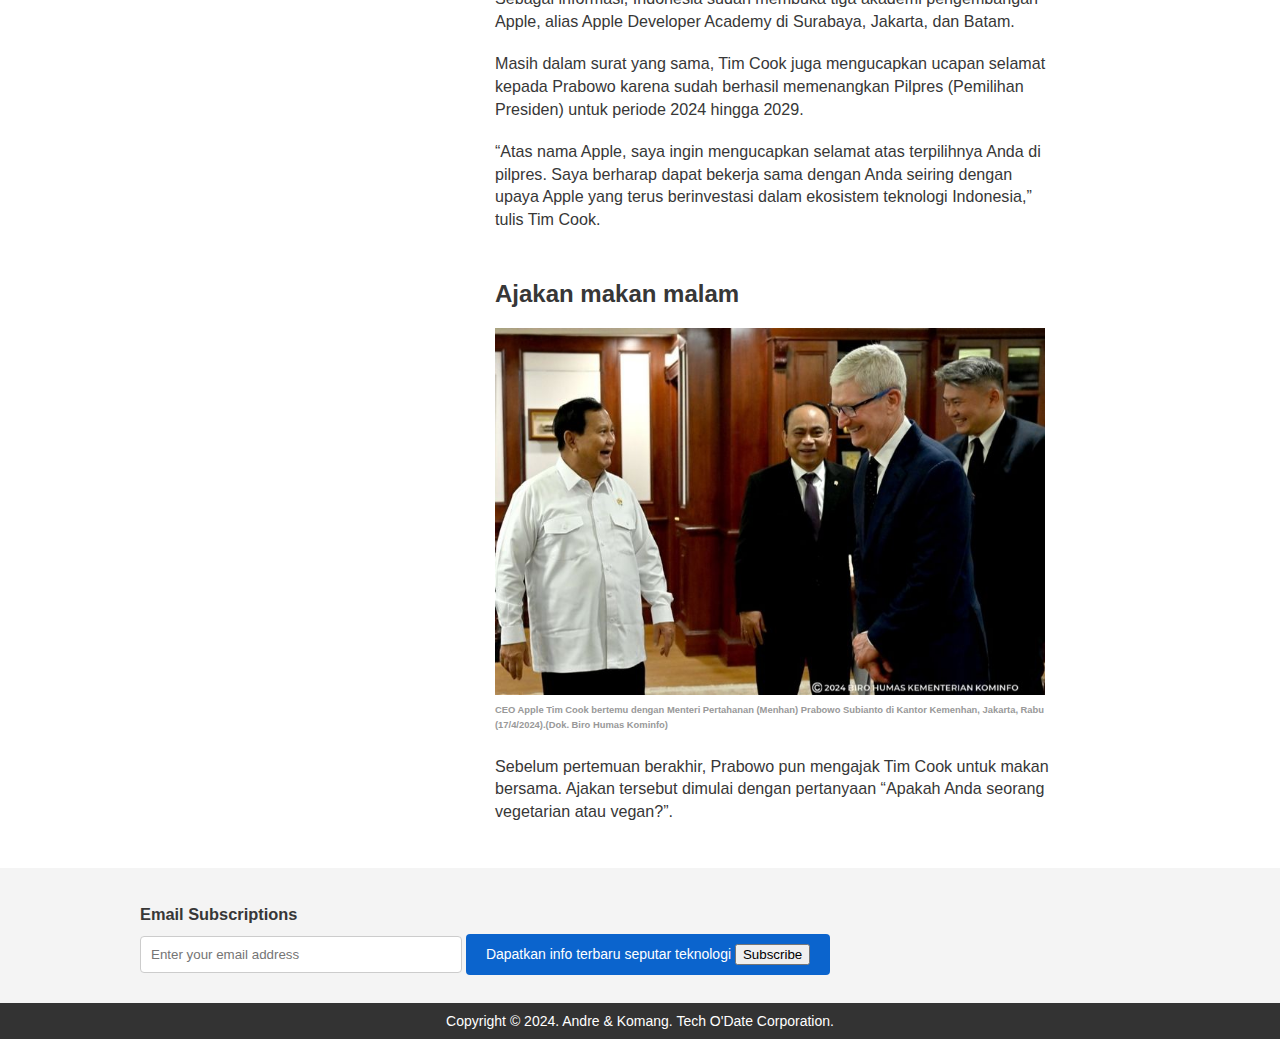
<file: Website Berita 'Tech O'Date'/rekomKiriSP.html>
<!doctype html>
<html>
    <head lang="en">
        <title></title>
        <meta charset="UTF-8">
        <meta name="viewport" content="width=device-width", initial-scale="1.0" />
        <link href= "styleRekomKiriSP.css" type= "text/css" rel= "stylesheet">
    </head>

    <body>

        <!-- HTML header -->
        <div id="header">

            <div class="center">

                <div id="logo">
                    <img src="Logo Tech O'Date.png">
                </div><!-- Akhir logo -->

                <div class="menu">
                    <u1>
                        <li><a href="index.html">Home</a></li>
                    </u1>
                </div><!-- Akhir menu -->

                <div class="clear"></div>
            </div><!-- Akhir center -->
        </div><!-- Akhir header -->

        <!-- HTML beritaPilihan -->
        <div id="beritaPilihan">
            <div class="center">
                <h1 class="judul">CEO Apple Bertemu Presiden Terpilih Prabowo Subianto Bahas Kolaborasi</h1>
                </div><!-- Akhir rekomendasi -->
            </div><!-- Akhir center -->
        </div><!-- Akhir beritaRekom -->

        <div id="hot">
            <div class="center">
                <div class="isi">
                    <div class="lain">
                        <div class="terpopuler">
                            <h3>Terpopuler</h3>
                            <div class="isiT">
                                <img src="gambar berita terpopuler.jpg">
                                <h4><a href="tokopediaSP.html">Tokopedia Naikkan Biaya Layanan per 1 Mei 2024, Sekian Besarannya</a></h4>
                                <p>Besaran biaya layanan tersebut bervariasi mulai dari 2 persen hingga...</p>
                            </div><!-- Akhir isiT -->
                        </div><!-- Akhir terpopuler -->
                        <div class= "review">
                            <h3>Review</h3>
                            <div class="isiR">
                                <img src="gambar berita review.jpg">
                                <h4><a href="huawei.html">Hands-on Tablet Huawei MatePad 11.5 PaperMatte Edition</a></h4>
                                <p>Salah satunya adalah kenyamanan dan keamanan yang ditawarkan layar...</p>
                            </div><!-- Akhir isiR -->
                        </div><!-- Akhir review -->
                        <div class="lainnya">
                            <h3>Lainnya</h3>
                            <div class="isiL">
                                <img src="gambar berita lainnya.jpg">
                                <h4><a href= "samsungs22SP.html">Samsung S22 Series, Tab S8, Z Fold 4, dan Z Flip 4 Kebagian Galaxy AI Bulan Depan</a></h4>
                                <p>Galaxy AI adalah kecerdasan buatan dalam perangkat (on-device) dan...</p>
                            </div><!-- Akhir isiL -->
                        </div><!-- Akhir lainnya -->
                        <div class="medSos">
                            <h3>Contact Us</h3>
                            <div class="isiMedSos">
                                <div class="facebook">
                                <a href="https://www.facebook.com/profile.php?id=100035205473755&mibextid=rS40aB7S9Ucbxw6v" target="_blank"><img src="Facebook.svg"></a>
                                </div>
                                <div class="instagram">
                                <a href="https://www.instagram.com/kmndra_?igsh=MWNpYWZucnIwbDRudw==" target="_blank"><img src="Instagram.png"></a>
                                </div>
                                <div class="twitter">
                                <a href="https://twitter.com/AndreManullan20" target="_blank"><img src="twitterr.png"></a>
                                </div>
                                <div class="whatsapp">
                                <a href="https://chat.whatsapp.com/L9ni1ivELb5Ba1J6LwmfCp" target="_blank"><img src="whatsapp.png"></a>
                                </div>
                            </div><!-- Akhir isiMedSos-->
                        </div><!-- Akhir medSos-->
                    </div><!-- Akhir lain -->
                    <div class="postBaru">
                        <img src="gambar berita rekom kiri.jpeg">
                        <div class="tulisanatas">
                            <h6>Huawei MatePad 11.5 PaperMatte Edition resmi meluncur di Indonesia</h6>
                        </div>
                        <p>Usai menemui Presiden Joko Widodo (Jokowi) di Istana Merdeka, CEO Apple Tim Cook juga melakukan pertemuan dengan Menteri Pertahanan RI sekaligis presiden terpilih Pemilu 2024, Prabowo Subianto.
                        <p>Pertemuan antara keduanya dilakukan di ruang kerja Menhan, Kementerian Pertahanan, Jalan Merdeka Barat, Jakarta Pusat pada Rabu (17/4/2024). Pertemuan digelar mulai pukul 12.45 WIB hingga 13.50 WIB.
                        <p>Dalam durasi yang cukup singkat, hanya sekitar 1 jam pertemuan, salah satu topik yang didiskusikan adalah kerja sama dan kolaborasi antara Apple dan pemerintahan Indonesia.
                        <p>“Terima kasih, sebuah kehormatan bagi saya untuk dapat bertemu dengan Anda,” ujar Prabowo kepada Tim Cook saat pertemuan berlangsung.
                        <p>Memang tidak disebutkan secara mendetail bentuk kerja sama dan kolaborasi apa yang akan dijalin.
                        <p>Namun, sebelum pertemuan ini, Tim Cook sudah pernah mengirimkan surat resmi kepada Menhan Prabowo tertanggal 21 Maret, sebelum Tim Cook berkunjung ke Tanah Air.
                        <p>Dalam suratnya, Cook menuliskan pesan apresiasi dari Apple kepada komitmen Indonesia yang terus mendukung pengembangan keterampilan dan inovasi di hampir 2.000 lulusan Apple Academy hingga saat ini.
                        <p>Dukungan tersebut mendorong Apple akan terus bekerja sama dengan Indonesia di masa mendatang.
                        <p>Berikut adalah isi surat resminya.
                        <p>“Visi pemerintah dan komitmennya untuk mendukung pengembangan keterampilan dan inovasi tercermin dalam kualitas luar biasa oleh hampir 2.000 lulusan hingga saat ini. Melihat ke depan, saya yakin kita akan mampu membuka kerja sama yang lebih sukses antara Indonesia dan Apple”.
                        <p>Sebagai informasi, Indonesia sudah membuka tiga akademi pengembangan Apple, alias Apple Developer Academy di Surabaya, Jakarta, dan Batam.
                        <p>Masih dalam surat yang sama, Tim Cook juga mengucapkan ucapan selamat kepada Prabowo karena sudah berhasil memenangkan Pilpres (Pemilihan Presiden) untuk periode 2024 hingga 2029.
                        <p>“Atas nama Apple, saya ingin mengucapkan selamat atas terpilihnya Anda di pilpres. Saya berharap dapat bekerja sama dengan Anda seiring dengan upaya Apple yang terus berinvestasi dalam ekosistem teknologi Indonesia,” tulis Tim Cook.
                        <p></p>
                        <h2>Ajakan makan malam</h2>
                        <div class="gambarKanan">
                            <img src="gambar berita kiri 2.jpg">
                        </div>
                        <h6>CEO Apple Tim Cook bertemu dengan Menteri Pertahanan (Menhan) Prabowo Subianto di Kantor Kemenhan, Jakarta, Rabu (17/4/2024).(Dok. Biro Humas Kominfo)</h6>
                        <p>Sebelum pertemuan berakhir, Prabowo pun mengajak Tim Cook untuk makan bersama. Ajakan tersebut dimulai dengan pertanyaan “Apakah Anda seorang vegetarian atau vegan?”.
                        </p><br/>

                    </div><!-- Akhir postBaru -->
                </div><!-- Akhir isi -->
            </div><!-- Akhir center -->
        </div><!-- Akhir hot -->

        <!-- HTML kontakForm -->
        <div id="kontakForm">
            <div class="center">

                <div class="subscribe">
                    <h3>Email Subscriptions</h3>
                    <form>
                        <input type="email" placeholder="Enter your email address" required>
                        <a class="button" data-tooltip-text="Dapatkan info terbaru seputar teknologi">

                        <script src="https://ajax.googleapis.com/ajax/libs/jquery/2.1.3/jquery.min.js"></script>
                        <script type="text/javascript">

                            (function() {
                                var infoElem = $('.button');

                                infoElem.each(function() {
                                    var self = $(this),
                                    selfTooltipText = self.data('tooltip-text');
                                    if ( selfTooltipText ) $('<span/>', {class: 'tooltip', text: selfTooltipText}).appendTo(self);
                                            });

                                    })();
                            
                        </script>

                        <input type="submit" value="Subscribe">
                        </a>
                    </form>
                </div><!-- Akhir subscribe -->

                <div class="clear"></div>

            </div><!-- Akhir center -->
        </div><!-- Akhir kontakForm -->

        <!-- HTML footer -->
        <div id="footer">

            <div class="center">
                
                Copyright &copy; 2024. Andre & Komang. Tech O'Date Corporation.

            </div><!-- Akhir center -->
        </div><!-- Akhir footer -->

    </body>
</html>
</file>
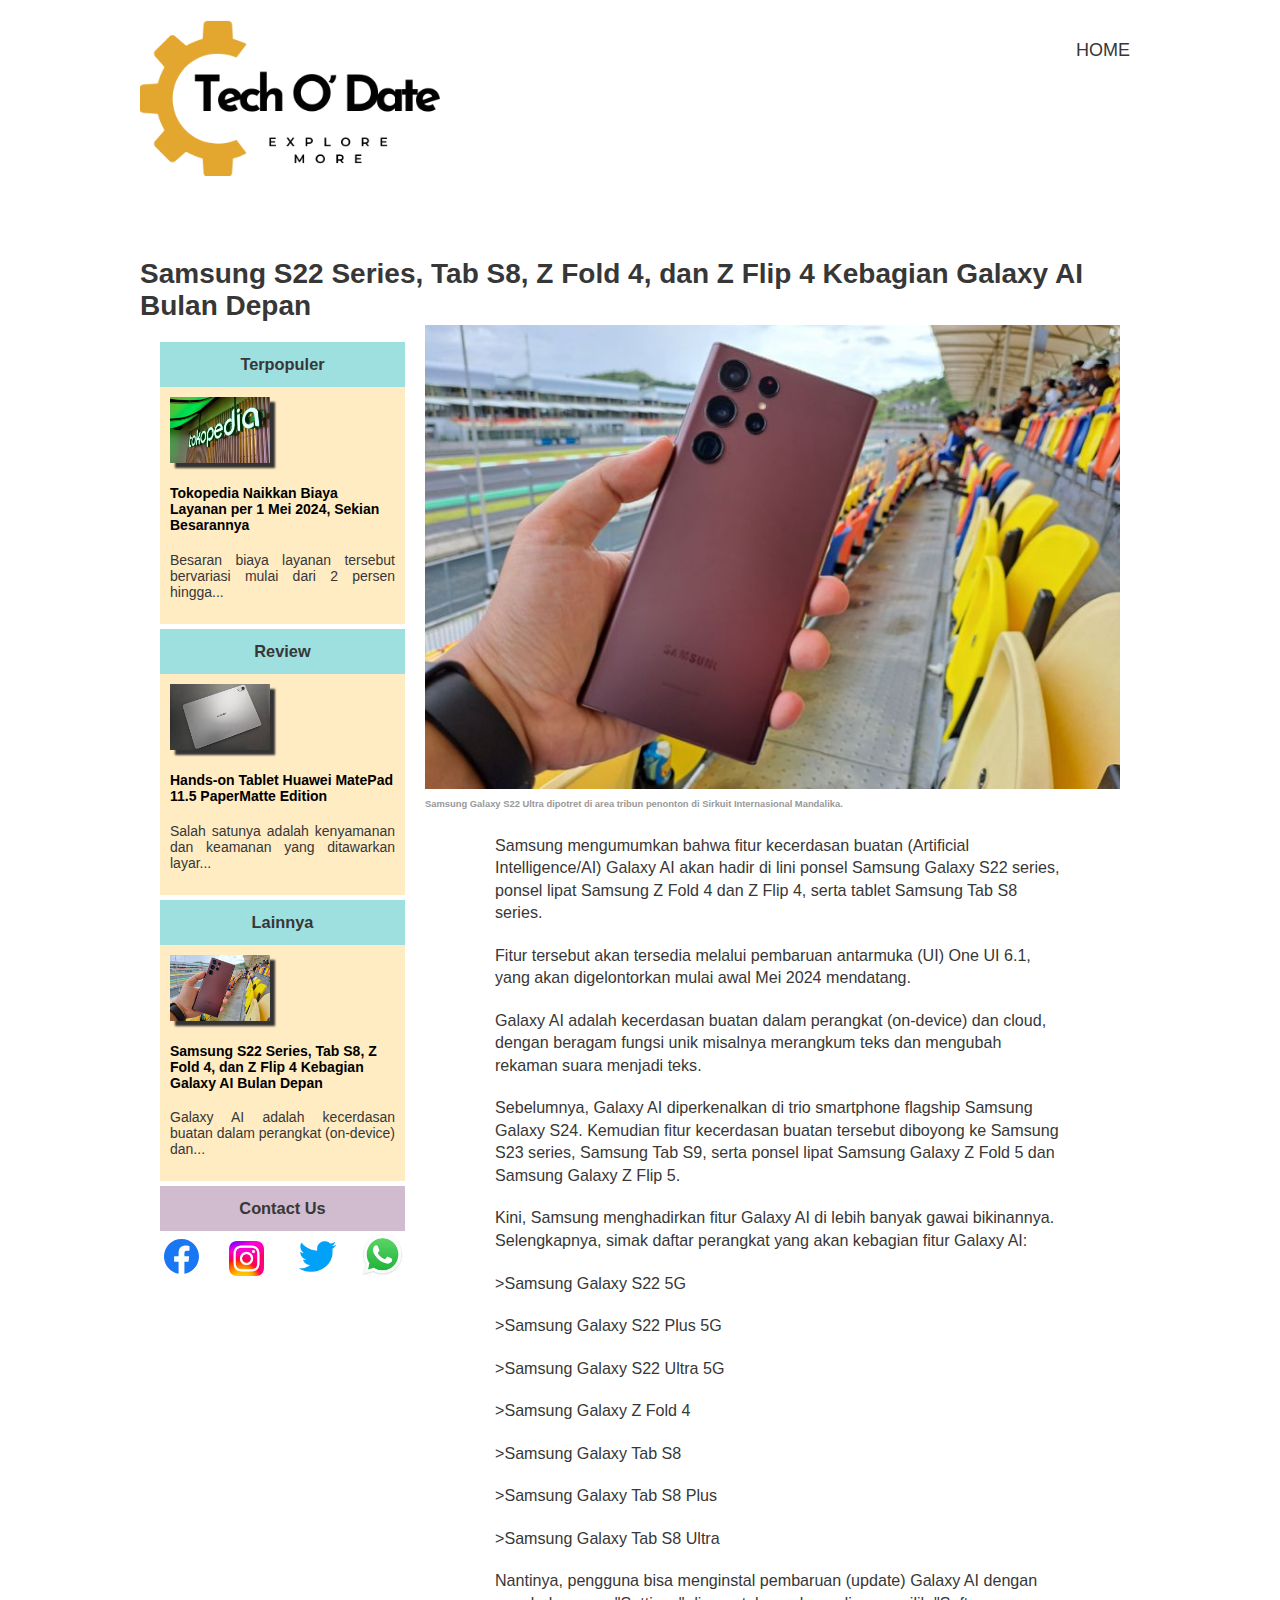
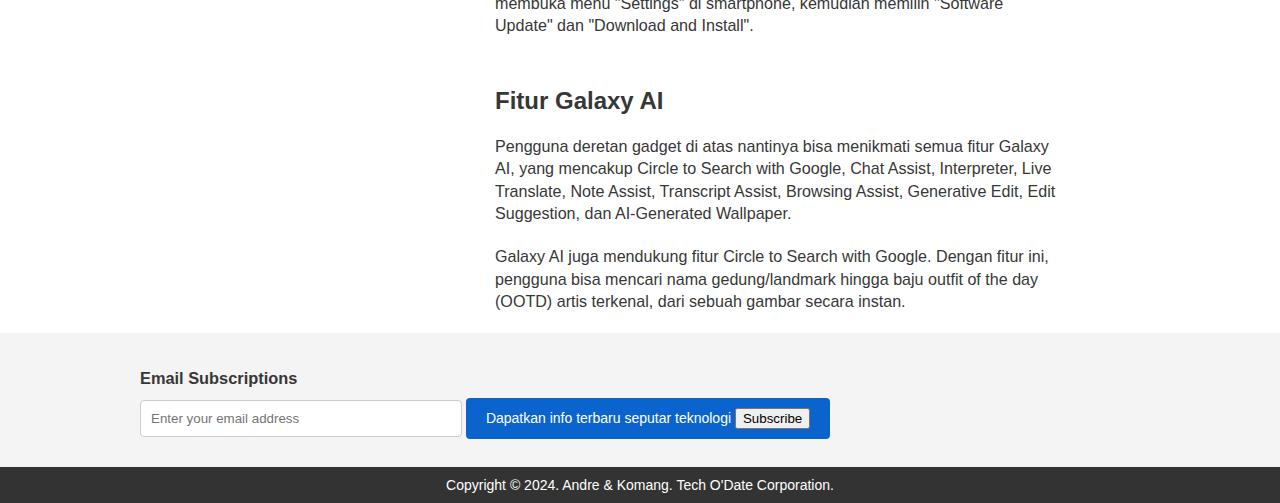
<file: Website Berita 'Tech O'Date'/samsungs22SP.html>
<!doctype html>
<html>
    <head lang="en">
        <title></title>
        <meta charset="UTF-8">
        <meta name="viewport" content="width=device-width", initial-scale="1.0" />
        <link href= "styleRekomKiriSP.css" type= "text/css" rel= "stylesheet">
    </head>

    <body>

        <!-- HTML header -->
        <div id="header">

            <div class="center">

                <div id="logo">
                    <img src="Logo Tech O'Date.png">
                </div><!-- Akhir logo -->

                <div class="menu">
                    <u1>
                        <li><a href="index.html">Home</a></li>
                    </u1>
                </div><!-- Akhir menu -->

                <div class="clear"></div>
            </div><!-- Akhir center -->
        </div><!-- Akhir header -->

        <!-- HTML beritaPilihan -->
        <div id="beritaPilihan">
            <div class="center">
                <h1 class="judul">Samsung S22 Series, Tab S8, Z Fold 4, dan Z Flip 4 Kebagian Galaxy AI Bulan Depan</h1>
                </div><!-- Akhir rekomendasi -->
            </div><!-- Akhir center -->
        </div><!-- Akhir beritaRekom -->

        <div id="hot">
            <div class="center">
                <div class="isi">
                    <div class="lain">
                        <div class="terpopuler">
                            <h3>Terpopuler</h3>
                            <div class="isiT">
                                <img src="gambar berita terpopuler.jpg">
                                <h4><a href="tokopediaSP.html">Tokopedia Naikkan Biaya Layanan per 1 Mei 2024, Sekian Besarannya</a></h4>
                                <p>Besaran biaya layanan tersebut bervariasi mulai dari 2 persen hingga...</p>
                            </div><!-- Akhir isiT -->
                        </div><!-- Akhir terpopuler -->
                        <div class= "review">
                            <h3>Review</h3>
                            <div class="isiR">
                                <img src="gambar berita review.jpg">
                                <h4><a href="huawei.html">Hands-on Tablet Huawei MatePad 11.5 PaperMatte Edition</a></h4>
                                <p>Salah satunya adalah kenyamanan dan keamanan yang ditawarkan layar...</p>
                            </div><!-- Akhir isiR -->
                        </div><!-- Akhir review -->
                        <div class="lainnya">
                            <h3>Lainnya</h3>
                            <div class="isiL">
                                <img src="gambar berita lainnya.jpg">
                                <h4><a href= "samsungs22SP.html">Samsung S22 Series, Tab S8, Z Fold 4, dan Z Flip 4 Kebagian Galaxy AI Bulan Depan</a></h4>
                                <p>Galaxy AI adalah kecerdasan buatan dalam perangkat (on-device) dan...</p>
                            </div><!-- Akhir isiL -->
                        </div><!-- Akhir lainnya -->
                        <div class="medSos">
                            <h3>Contact Us</h3>
                            <div class="isiMedSos">
                                <div class="facebook">
                                <a href="https://www.facebook.com/profile.php?id=100035205473755&mibextid=rS40aB7S9Ucbxw6v" target="_blank"><img src="Facebook.svg"></a>
                                </div>
                                <div class="instagram">
                                <a href="https://www.instagram.com/kmndra_?igsh=MWNpYWZucnIwbDRudw==" target="_blank"><img src="Instagram.png"></a>
                                </div>
                                <div class="twitter">
                                <a href="https://twitter.com/AndreManullan20" target="_blank"><img src="twitterr.png"></a>
                                </div>
                                <div class="whatsapp">
                                <a href="https://chat.whatsapp.com/L9ni1ivELb5Ba1J6LwmfCp" target="_blank"><img src="whatsapp.png"></a>
                                </div>
                            </div><!-- Akhir isiMedSos-->
                        </div><!-- Akhir medSos-->
                    </div><!-- Akhir lain -->
                    <div class="postBaru">
                        <img src="gambar berita lainnya.jpg">
                        <div class="tulisanatas">
                            <h6>Samsung Galaxy S22 Ultra dipotret di area tribun penonton di Sirkuit Internasional Mandalika.</h6>
                        </div>
                        <p>Samsung mengumumkan bahwa fitur kecerdasan buatan (Artificial Intelligence/AI) Galaxy AI akan hadir di lini ponsel Samsung Galaxy S22 series, ponsel lipat Samsung Z Fold 4 dan Z Flip 4, serta tablet Samsung Tab S8 series.
                        <p>Fitur tersebut akan tersedia melalui pembaruan antarmuka (UI) One UI 6.1, yang akan digelontorkan mulai awal Mei 2024 mendatang.
                        <p>Galaxy AI adalah kecerdasan buatan dalam perangkat (on-device) dan cloud, dengan beragam fungsi unik misalnya merangkum teks dan mengubah rekaman suara menjadi teks.
                        <p>Sebelumnya, Galaxy AI diperkenalkan di trio smartphone flagship Samsung Galaxy S24. Kemudian fitur kecerdasan buatan tersebut diboyong ke Samsung S23 series, Samsung Tab S9, serta ponsel lipat Samsung Galaxy Z Fold 5 dan Samsung Galaxy Z Flip 5.
                        <p>Kini, Samsung menghadirkan fitur Galaxy AI di lebih banyak gawai bikinannya. Selengkapnya, simak daftar perangkat yang akan kebagian fitur Galaxy AI:
                         <p>>Samsung Galaxy S22 5G
                         <p>>Samsung Galaxy S22 Plus 5G
                         <p>>Samsung Galaxy S22 Ultra 5G
                         <p>>Samsung Galaxy Z Fold 4
                         <p>>Samsung Galaxy Tab S8
                         <p>>Samsung Galaxy Tab S8 Plus
                         <p>>Samsung Galaxy Tab S8 Ultra
                         <p>Nantinya, pengguna bisa menginstal pembaruan (update) Galaxy AI dengan membuka menu "Settings" di smartphone, kemudian memilih "Software Update" dan "Download and Install".
                        <p></p>
                        <h2>Fitur Galaxy AI</h2>
                        <p>Pengguna deretan gadget di atas nantinya bisa menikmati semua fitur Galaxy AI, yang mencakup Circle to Search with Google, Chat Assist, Interpreter, Live Translate, Note Assist, Transcript Assist, Browsing Assist, Generative Edit, Edit Suggestion, dan AI-Generated Wallpaper.
                        <p>Galaxy AI juga mendukung fitur Circle to Search with Google. Dengan fitur ini, pengguna bisa mencari nama gedung/landmark hingga baju outfit of the day (OOTD) artis terkenal, dari sebuah gambar secara instan.
                            <p></p>

                        
                    </div><!-- Akhir postBaru -->
                </div><!-- Akhir isi -->
            </div><!-- Akhir center -->
        </div><!-- Akhir hot -->

        <!-- HTML kontakForm -->
        <div id="kontakForm">
            <div class="center">

                <div class="subscribe">
                    <h3>Email Subscriptions</h3>
                    <form>
                        <input type="email" placeholder="Enter your email address" required>
                        <a class="button" data-tooltip-text="Dapatkan info terbaru seputar teknologi">

                        <script src="https://ajax.googleapis.com/ajax/libs/jquery/2.1.3/jquery.min.js"></script>
                        <script type="text/javascript">

                            (function() {
                                var infoElem = $('.button');

                                infoElem.each(function() {
                                    var self = $(this),
                                    selfTooltipText = self.data('tooltip-text');
                                    if ( selfTooltipText ) $('<span/>', {class: 'tooltip', text: selfTooltipText}).appendTo(self);
                                            });

                                    })();
                            
                        </script>

                        <input type="submit" value="Subscribe">
                        </a>
                    </form>
                </div><!-- Akhir subscribe -->

                <div class="clear"></div>

            </div><!-- Akhir center -->
        </div><!-- Akhir kontakForm -->

        <!-- HTML footer -->
        <div id="footer">

            <div class="center">
                
                Copyright &copy; 2024. Andre & Komang. Tech O'Date Corporation.

            </div><!-- Akhir center -->
        </div><!-- Akhir footer -->

    </body>
</html>
</file>
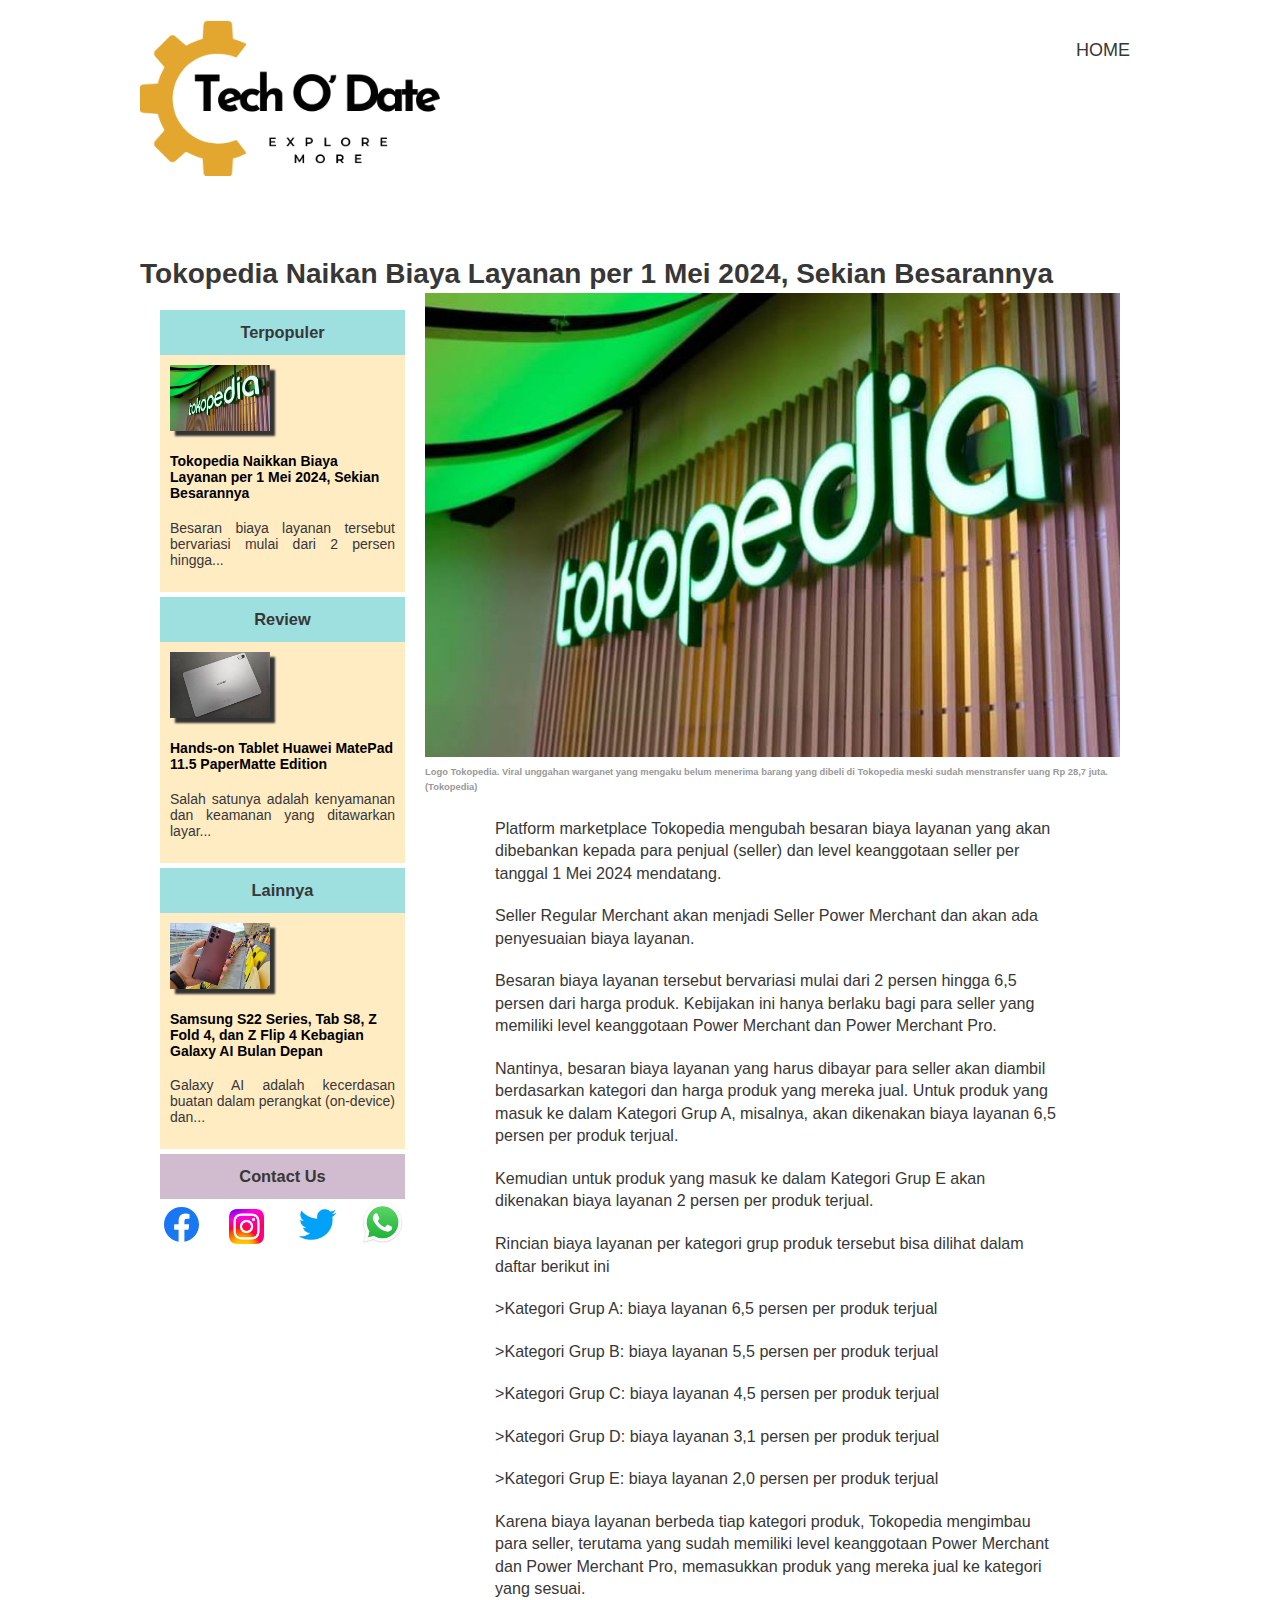
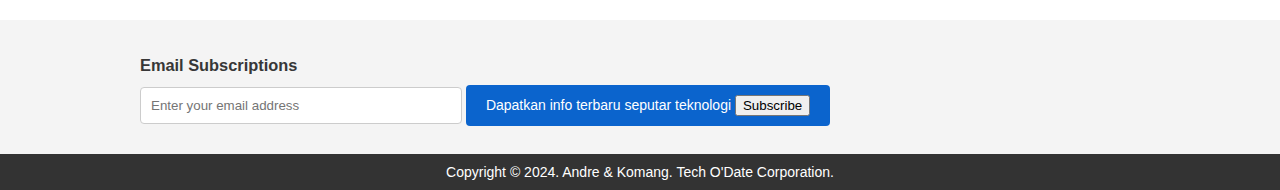
<file: Website Berita 'Tech O'Date'/tokopediaSP.html>
<!doctype html>
<html>
    <head lang="en">
        <title></title>
        <meta charset="UTF-8">
        <meta name="viewport" content="width=device-width", initial-scale="1.0" />
        <link href= "styleRekomKananSP.css" type= "text/css" rel= "stylesheet">
    </head>

    <body>

        <!-- HTML header -->
        <div id="header">

            <div class="center">

                <div id="logo">
                    <img src="Logo Tech O'Date.png">
                </div><!-- Akhir logo -->

                <div class="menu">
                    <u1>
                        <li><a href="index.html">Home</a></li>
                    </u1>
                </div><!-- Akhir menu -->

                <div class="clear"></div>
            </div><!-- Akhir center -->
        </div><!-- Akhir header -->

        <!-- HTML beritaPilihan -->
        <div id="beritaPilihan">
            <div class="center">
                <h1 class="judul">Tokopedia Naikan Biaya Layanan per 1 Mei 2024, Sekian Besarannya</h1>
                </div><!-- Akhir rekomendasi -->
            </div><!-- Akhir center -->
        </div><!-- Akhir beritaRekom -->

        <div id="hot">
            <div class="center">
                <div class="isi">
                    <div class="lain">
                        <div class="terpopuler">
                            <h3>Terpopuler</h3>
                            <div class="isiT">
                                <img src="gambar berita terpopuler.jpg">
                                <h4><a href="tokopediaSP.html">Tokopedia Naikkan Biaya Layanan per 1 Mei 2024, Sekian Besarannya</a></h4>
                                <p>Besaran biaya layanan tersebut bervariasi mulai dari 2 persen hingga...</p>
                            </div><!-- Akhir isiT -->
                        </div><!-- Akhir terpopuler -->
                        <div class= "review">
                            <h3>Review</h3>
                            <div class="isiR">
                                <img src="gambar berita review.jpg">
                                <h4><a href="huawei.html">Hands-on Tablet Huawei MatePad 11.5 PaperMatte Edition</a></h4>
                                <p>Salah satunya adalah kenyamanan dan keamanan yang ditawarkan layar...</p>
                            </div><!-- Akhir isiR -->
                        </div><!-- Akhir review -->
                        <div class="lainnya">
                            <h3>Lainnya</h3>
                            <div class="isiL">
                                <img src="gambar berita lainnya.jpg">
                                <h4><a href= "samsungs22SP.html">Samsung S22 Series, Tab S8, Z Fold 4, dan Z Flip 4 Kebagian Galaxy AI Bulan Depan</a></h4>
                                <p>Galaxy AI adalah kecerdasan buatan dalam perangkat (on-device) dan...</p>
                            </div><!-- Akhir isiL -->
                        </div><!-- Akhir lainnya -->
                        <div class="medSos">
                            <h3>Contact Us</h3>
                            <div class="isiMedSos">
                                <div class="facebook">
                                <a href="https://www.facebook.com/profile.php?id=100035205473755&mibextid=rS40aB7S9Ucbxw6v" target="_blank"><img src="Facebook.svg"></a>
                                </div>
                                <div class="instagram">
                                <a href="https://www.instagram.com/kmndra_?igsh=MWNpYWZucnIwbDRudw==" target="_blank"><img src="Instagram.png"></a>
                                </div>
                                <div class="twitter">
                                <a href="https://twitter.com/AndreManullan20" target="_blank"><img src="twitterr.png"></a>
                                </div>
                                <div class="whatsapp">
                                <a href="https://chat.whatsapp.com/L9ni1ivELb5Ba1J6LwmfCp" target="_blank"><img src="whatsapp.png"></a>
                                </div>
                            </div><!-- Akhir isiMedSos-->
                        </div><!-- Akhir medSos-->
                    </div><!-- Akhir lain -->
                    <div class="postBaru">
                        <img src="gambar berita terpopuler.jpg">
                        <div class="tulisanatas">
                            <h6>Logo Tokopedia. Viral unggahan warganet yang mengaku belum menerima barang yang dibeli di Tokopedia meski sudah menstransfer uang Rp 28,7 juta.(Tokopedia)</h6>
                        </div>
                        <p> Platform marketplace Tokopedia mengubah besaran biaya layanan yang akan dibebankan kepada para penjual (seller) dan level keanggotaan seller per tanggal 1 Mei 2024 mendatang.
                        <p>Seller Regular Merchant akan menjadi Seller Power Merchant dan akan ada penyesuaian biaya layanan.
                        <p>Besaran biaya layanan tersebut bervariasi mulai dari 2 persen hingga 6,5 persen dari harga produk. Kebijakan ini hanya berlaku bagi para seller yang memiliki level keanggotaan Power Merchant dan Power Merchant Pro.
                        <p>Nantinya, besaran biaya layanan yang harus dibayar para seller akan diambil berdasarkan kategori dan harga produk yang mereka jual. Untuk produk yang masuk ke dalam Kategori Grup A, misalnya, akan dikenakan biaya layanan 6,5 persen per produk terjual. 
                        <p>Kemudian untuk produk yang masuk ke dalam Kategori Grup E akan dikenakan biaya layanan 2 persen per produk terjual.
                        <p>Rincian biaya layanan per kategori grup produk tersebut bisa dilihat dalam daftar berikut ini
                        <p>>Kategori Grup A: biaya layanan 6,5 persen per produk terjual
                         <p>>Kategori Grup B: biaya layanan 5,5 persen per produk terjual
                         <p>>Kategori Grup C: biaya layanan 4,5 persen per produk terjual
                         <p>>Kategori Grup D: biaya layanan 3,1 persen per produk terjual
                         <p>>Kategori Grup E: biaya layanan 2,0 persen per produk terjual
                         <p>Karena biaya layanan berbeda tiap kategori produk, Tokopedia mengimbau para seller, terutama yang sudah memiliki level keanggotaan Power Merchant dan Power Merchant Pro, memasukkan produk yang mereka jual ke kategori yang sesuai. 
                        <p></p>
                        
                    </div><!-- Akhir postBaru -->
                </div><!-- Akhir isi -->
            </div><!-- Akhir center -->
        </div><!-- Akhir hot -->

        <!-- HTML kontakForm -->
        <div id="kontakForm">
            <div class="center">

                <div class="subscribe">
                    <h3>Email Subscriptions</h3>
                    <form>
                        <input type="email" placeholder="Enter your email address" required>
                        <a class="button" data-tooltip-text="Dapatkan info terbaru seputar teknologi">

                        <script src="https://ajax.googleapis.com/ajax/libs/jquery/2.1.3/jquery.min.js"></script>
                        <script type="text/javascript">

                            (function() {
                                var infoElem = $('.button');

                                infoElem.each(function() {
                                    var self = $(this),
                                    selfTooltipText = self.data('tooltip-text');
                                    if ( selfTooltipText ) $('<span/>', {class: 'tooltip', text: selfTooltipText}).appendTo(self);
                                            });

                                    })();
                            
                        </script>

                        <input type="submit" value="Subscribe">
                        </a>
                    </form>
                </div><!-- Akhir subscribe -->

                <div class="clear"></div>

            </div><!-- Akhir center -->
        </div><!-- Akhir kontakForm -->

        <!-- HTML footer -->
        <div id="footer">

            <div class="center">
                
                Copyright &copy; 2024. Andre & Komang. Tech O'Date Corporation.

            </div><!-- Akhir center -->
        </div><!-- Akhir footer -->

    </body>
</html>
</file>
<file: Website Berita 'Tech O'Date'/styleIndex.css>
body {
    margin: 0;
    font-family: "Helvetica Neue", Helvetica, Arial, sans-serif;
    font-size: 14px;
    color: #373737;
}

.clear{
    float: none;
    clear: both;
}

.center{
    width : 1000px;
    margin : 0 auto;
}

a{
    -webkit-transition: 0.3s;
    -moz-transition: 0.3s;
    -ms-transition: 0.3s;
    -o-transition: 0.3s;
    transition: 0.3s;
}

/* Style header */
#header{
    padding-top: 20px;
    padding-bottom: 10px;
}
#header #logo{
    float: left;
}
#header #logo img{
    width: 300px;
    height: auto;
}
#header .menu{
    float: right;
}
#header .menu u1{
    list-style-type: none;
    padding: 0;
    margin: 0;
}
#header .menu u1 li{
    display: inline-block;
    font-size: 18px;
}
#header .menu u1 li a{
    display: inline-block;
    padding: 20px 10px;
    text-transform: uppercase;
    color : #373737;
    text-decoration: none;
}
#header .menu u1 li a:hover{
    color : #0b63cc;
    box-shadow: 0px 3px 0px 0px black;
}

/* Style beritaRekom */
#beritaRekom{
    padding: 20px 0 5px 0;
}
#beritaRekom .judul{
    text-transform: uppercase;
    font-size: 32px;
    text-align: center;
    margin-bottom: 30px;
}
.rekomendasi {
    width: 1000px;
    overflow: hidden;
    margin-top: 5px;
}
.rekomendasi .rekomKiri{
    width: 475px;
    float: left;
    margin-right: 5px;
    padding: 0px 10px 10px 10px;
    background: #c0c0c0;
}
.rekomendasi a{
    color: black;
    text-decoration: none;
}
.rekomendasi p{
    text-align:justify;
    line-height: 1.4;
}
.rekomendasi img{
    width: 300px;
    height:170px;
    box-shadow: 5px 5px 2px #333;
}
.rekomendasi .rekomKanan{
    width: 475px;
    float: left;
    margin-left: 5px;
    padding: 0px 10px 10px 10px;
    background: #c0c0c0;
}
.rekomendasi h3 a:hover{
    color: brown;
    text-decoration: none;
}
.rekomendasi .button a{
    display: inline-block;
    padding: 3px 7px;
    border: solid 2px #FFFFFF;
    text-decoration: none;
    color: #FFFFFF;
}
.rekomendasi .button a:hover{
    background: #FFFFFF;
    color: #0b64cd;
}
.terpopuler{
    width: 225px;
    float: bottom;
    margin-left: 20px;
    margin-bottom: 15px;
    padding: 0px 10px 10px 10px;
    background: #ffecc3;
}
.terpopuler h3{
    text-align: center;
    margin-top: 0px;
    margin-bottom: 10px;
    margin-left: -10px;
    margin-right: -10px;
    background: #9edfe0;
    padding-top: 13px;
    padding-bottom: 13px;
}
.terpopuler h3 a:hover{
    color: #0b63cc;
}
.terpopuler a{
    color: black;
    text-decoration: none;
}
.isiT h4 a:hover{
    color: brown;
}
.isiT img{
    width: 100px;
    box-shadow: 5px 5px 2px #333;
}
.isiT a{
    color: black;
}
.isiT p{
    text-align: justify;
}
.review{
    width: 225px;
    float: bottom;
    margin-left: 20px;
    margin-bottom: 5px;
    padding: 0px 10px 10px 10px;
    background: #ffecc3;
}
.isiR img{
    width: 100px;
    box-shadow: 5px 5px 2px #333;
}
.isiR a{
    color: black;
}
.isiR p{
    text-align: justify;
}
.isiR h4 a:hover{
    color: brown;
}
.review h3{
    text-align: center;
    margin-top: -10px;
    margin-bottom: 10px;
    margin-left: -10px;
    margin-right: -10px;
    background: #9edfe0;
    padding-top: 13px;
    padding-bottom: 13px;
}
.review h3 a:hover{
    color: #0b63cc;
}
.review a{
    color: black;
    text-decoration: none;
}
.lainnya{
    width: 225px;
    float: bottom;
    margin-left: 20px;
    padding: 10px 10px 10px 10px;
    background: #ffecc3;
}
.lainnya h3{
    text-align: center;
    margin-top: -10px;
    margin-bottom: 10px;
    margin-left: -10px;
    margin-right: -10px;
    background: #9edfe0;
    padding-top: 13px;
    padding-bottom: 13px;
}
.lainnya h3 a:hover{
    color: #0b63cc;
}
.lainnya a{
    color: black;
    text-decoration: none;
}
.isiL img{
    width: 100px;
    box-shadow: 5px 5px 2px #333;
}
.isiL a{
    color: black;
}
.isiL p{
    text-align: justify;
}
.isiL h4 a:hover{
    color: brown;
}
#hot .isi {
    margin-top: 20px;
}

/* Post baru */
.postBaru {
    width: 385px;
    margin-left: 285px;
    margin-top: -856px;
    padding: 0px 10px 90px 300px;
    background: #ececec;
}

.postBaru img {
    width: 695px;
    height: auto;
    margin-left: -300px;
    margin-bottom: 10px;
}
.postBaru a{
    color: black;
    text-decoration: none;
}
.postBaru h2 a:hover{
    color: brown;
}
#hot .postBaru h2 {
    font-size: 24px;
    margin-top: 5px;
    margin-left: -290px;
}

#hot .postBaru p {
    text-align: justify;
    margin-bottom: 10px;
    margin-top: 20px;
    margin-left: -290px;
    line-height: 1.4;
}

#hot .postBaru .button a {
    display: inline-block;
    margin-left: 265px;
    padding: 5px 10px;
    background-color: #0b64cd;
    color: #ffffff;
    text-decoration: none;
}

#hot .postBaru .button a:hover {
    background-color: #ffffff;
    color: #0b64cd;
    text-decoration: none;
}

/* Halaman navigasi */
.halamanSebelum li {
    display: inline-block;
    margin-left: -590px;
}

.halamanSebelum li a {
    color: black;
    display: inline-block;
    margin-left: 320px;
    text-decoration: none;
    background: #dda349;
    padding: 10px;
    -moz-border-radius: 10px;
    -webkit-border-radius: 10px;
    -o-border-radius: 10px;
    -ms-border-radius: 10px;
    border-radius: 10px;
    box-shadow: 0px 3px 0px 0px #b1730c;
}

.halamanSebelum li a:hover {
    text-decoration: underline;
}

.halamanSesudah li {
    display: inline-block;
    margin-right: 10px;
}

.halamanSesudah li a {
    color: black;
    display: inline-block;
    margin-left: 0px;
    margin-top: 90px;
    text-decoration: none;
    background: #dda349;
    padding: 10px;
    -moz-border-radius: 10px;
    -webkit-border-radius: 10px;
    -o-border-radius: 10px;
    -ms-border-radius: 10px;
    border-radius: 10px;
    box-shadow: 0px 3px 0px 0px #b1730c;
}

.halamanSesudah li a:hover {
    text-decoration: underline;
}

/* Kontak Form */
#kontakForm {
    margin-top: 20px;
    background-color: #f4f4f4;
    padding: 20px 0;
}

#kontakForm .center {
    width: 1000px;
    margin: 0 auto;
}

#kontakForm .subscribe h3 {
    margin-bottom: 10px;
}

#kontakForm .subscribe input[type="email"] {
    width: 300px;
    padding: 10px;
    border: 1px solid #ccc;
    border-radius: 4px;
    margin-bottom: 10px;
}

#kontakForm .subscribe .button {
    display: inline-block;
    padding: 10px 20px;
    background-color: #0b64cd;
    color: #ffffff;
    text-decoration: none;
    border-radius: 4px;
}

#kontakForm .subscribe .button:hover {
    background-color: #ffffff;
    color: #0b64cd;
}

/* Footer */
#footer {
    background-color: #333;
    color: #ffffff;
    padding: 10px 0;
    text-align: center;
}

.medSos{
    width: 225px;
    float: left;
    margin-right: 5px;
    padding: 0px 10px 10px 10px;
}
.medSos h3{
    text-align: center;
    margin-top: 5px;
    margin-bottom: 10px;
    margin-left: 10px;
    margin-right: -30px;
    padding-top: 13px;
    padding-bottom: 13px;
    background: #d0bcce;
}
.facebook img {
    float: left;
    margin-left: 14px;
    margin-top: -2px;
    width: 35px;
}
.instagram img {
    float: middle;
    margin-left: 30px;
    width: 35px;
}
.twitter img {
    margin-top: -60px;
    margin-left: 130px;
    width: 75px;
}
.whatsapp img{
    float: right;
    margin-top: -65px;
    margin-right: -30px;
    width: 45px; 
}

.containerRss{
    font-size: 12px;
    text-align: center;
    margin-left: 50px;
}

.containerRss h4{
    color: white;
    margin-left: -50px;
    font-size: 20px;
    padding-top: 30px;
    padding-bottom: 30px;
    background: #0b64cd;
}

#rss-feed{
    float: bottom;
}
</file>
<file: Website Berita 'Tech O'Date'/styleHuawei.css>
body {
    margin: 0;
    font-family: "Helvetica Neue", Helvetica, Arial, sans-serif;
    font-size: 14px;
    color: #373737;
}

.clear{
    float: none;
    clear: both;
}

.center{
    width : 1000px;
    margin : 0 auto;
}

a{
    -webkit-transition: 0.3s;
    -moz-transition: 0.3s;
    -ms-transition: 0.3s;
    -o-transition: 0.3s;
    transition: 0.3s;
}

/* Style header */
#header{
    padding-top: 20px;
    padding-bottom: 10px;
}
#header #logo{
    float: left;
}
#header #logo img{
    width: 300px;
    height: auto;
}
#header .menu{
    float: right;
}
#header .menu u1{
    list-style-type: none;
    padding: 0;
    margin: 0;
}
#header .menu u1 li{
    display: inline-block;
    font-size: 18px;
}
#header .menu u1 li a{
    display: inline-block;
    padding: 20px 10px;
    text-transform: uppercase;
    color : #373737;
    text-decoration: none;
}
#header .menu u1 li a:hover{
    color : #0b63cc;
    box-shadow: 0px 3px 0px 0px black;
}

/* Style beritaRekom */

.center h1{
    padding-top: 50px;
}
.terpopuler{
    width: 225px;
    float: bottom;
    margin-left: 20px;
    margin-bottom: 15px;
    padding: 0px 10px 10px 10px;
    background: #ffecc3;
}
.terpopuler h3{
    text-align: center;
    margin-top: 0px;
    margin-bottom: 10px;
    margin-left: -10px;
    margin-right: -10px;
    background: #9edfe0;
    padding-top: 13px;
    padding-bottom: 13px;
}
.terpopuler h3 a:hover{
    color: #0b63cc;
}
.terpopuler a{
    color: black;
    text-decoration: none;
}
.isiT h4 a:hover{
    color: brown;
}
.isiT img{
    width: 100px;
    box-shadow: 5px 5px 2px #333;
}
.isiT a{
    color: black;
}
.isiT p{
    text-align: justify;
}
.review{
    width: 225px;
    float: bottom;
    margin-left: 20px;
    margin-bottom: 5px;
    padding: 0px 10px 10px 10px;
    background: #ffecc3;
}
.isiR img{
    width: 100px;
    box-shadow: 5px 5px 2px #333;
}
.isiR a{
    color: black;
}
.isiR p{
    text-align: justify;
}
.isiR h4 a:hover{
    color: brown;
}
.review h3{
    text-align: center;
    margin-top: -10px;
    margin-bottom: 10px;
    margin-left: -10px;
    margin-right: -10px;
    background: #9edfe0;
    padding-top: 13px;
    padding-bottom: 13px;
}
.review h3 a:hover{
    color: #0b63cc;
}
.review a{
    color: black;
    text-decoration: none;
}
.lainnya{
    width: 225px;
    float: bottom;
    margin-left: 20px;
    padding: 10px 10px 10px 10px;
    background: #ffecc3;
}
.lainnya h3{
    text-align: center;
    margin-top: -10px;
    margin-bottom: 10px;
    margin-left: -10px;
    margin-right: -10px;
    background: #9edfe0;
    padding-top: 13px;
    padding-bottom: 13px;
}
.lainnya h3 a:hover{
    color: #0b63cc;
}
.lainnya a{
    color: black;
    text-decoration: none;
}
.isiL img{
    width: 100px;
    box-shadow: 5px 5px 2px #333;
}
.isiL a{
    color: black;
}
.isiL p{
    text-align: justify;
}
.isiL h4 a:hover{
    color: brown;
}
#hot .isi {
    margin-top: 20px;
}

/* Post baru */
.postBaru {
    width: 385px;
    margin-left: 285px;
    margin-top: -856px;
    padding: 00px 10px 0px 300px;
}

.postBaru img {
    width: 695px;
    height: auto;
    margin-left: -300px;
    margin-bottom: 10px;
}
.postBaru a{
    color: black;
    text-decoration: none;
}
.postBaru h2 a:hover{
    color: brown;
}
#hot{
    padding-top: 0px;
}
#hot .postBaru h2 {
    font-size: 24px;
    margin-top: 5px;
    margin-left: -290px;
}

#hot .postBaru p {
    text-align: left;
    font-size: 115%;
    margin-bottom: 10px;
    margin-top: 20px;
    margin-left: -230px;
    margin-right: 50px;
    line-height: 1.4;
}
#hot h2{
    padding-top: 30px;
    padding-left: 60px;
}
#hot h3{
    margin-left: -px;
}
#hot .postBaru h3{
    margin-left: -230px;
}
#hot .tulisanatas h6{
    margin-left: -300px;
    color: #999999;
}
#hot h6{
    margin-top: -5px;
    margin-left: -230px;
    margin-right: 30px;
    line-height: 1.6;
    color: #999999;
}
.gambarKanan img{
    width: 550px;
    height: auto;
    margin-left: -230px;
}

#hot .postBaru .button a {
    display: inline-block;
    margin-left: 265px;
    padding: 5px 10px;
    background-color: #0b64cd;
    color: #ffffff;
    text-decoration: none;
}

#hot .postBaru .button a:hover {
    background-color: #ffffff;
    color: #0b64cd;
    text-decoration: none;
}

/* Halaman navigasi */
.halamanSebelum li {
    display: inline-block;
    margin-left: -590px;
}

.halamanSebelum li a {
    color: black;
    display: inline-block;
    margin-left: 320px;
    text-decoration: none;
    background: #dda349;
    padding: 10px;
    -moz-border-radius: 10px;
    -webkit-border-radius: 10px;
    -o-border-radius: 10px;
    -ms-border-radius: 10px;
    border-radius: 10px;
    box-shadow: 0px 3px 0px 0px #b1730c;
}

.halamanSebelum li a:hover {
    text-decoration: underline;
}

.halamanSesudah li {
    display: inline-block;
    margin-right: 10px;
}

.halamanSesudah li a {
    color: black;
    display: inline-block;
    margin-left: 300px;
    text-decoration: none;
    background: #dda349;
    padding: 10px;
    -moz-border-radius: 10px;
    -webkit-border-radius: 10px;
    -o-border-radius: 10px;
    -ms-border-radius: 10px;
    border-radius: 10px;
    box-shadow: 0px 3px 0px 0px #b1730c;
}

.halamanSesudah li a:hover {
    text-decoration: underline;
}

/* Kontak Form */
#kontakForm {
    margin-top: 20px;
    background-color: #f4f4f4;
    padding: 20px 0;
}

#kontakForm .center {
    width: 1000px;
    margin: 0 auto;
}

#kontakForm .subscribe h3 {
    margin-bottom: 10px;
}

#kontakForm .subscribe input[type="email"] {
    width: 300px;
    padding: 10px;
    border: 1px solid #ccc;
    border-radius: 4px;
    margin-bottom: 10px;
}

#kontakForm .subscribe .button {
    display: inline-block;
    padding: 10px 20px;
    background-color: #0b64cd;
    color: #ffffff;
    text-decoration: none;
    border-radius: 4px;
}

#kontakForm .subscribe .button:hover {
    background-color: #ffffff;
    color: #0b64cd;
}

/* Footer */
#footer {
    background-color: #333;
    color: #ffffff;
    padding: 10px 0;
    text-align: center;
}

.medSos{
    width: 225px;
    float: left;
    margin-right: 5px;
    padding: 0px 10px 10px 10px;
}
.medSos h3{
    text-align: center;
    margin-top: 5px;
    margin-bottom: 10px;
    margin-left: 10px;
    margin-right: -30px;
    padding-top: 13px;
    padding-bottom: 13px;
    background: #d0bcce;
}
.facebook img {
    float: left;
    margin-left: 14px;
    margin-top: -2px;
    width: 35px;
}
.instagram img {
    float: middle;
    margin-left: 30px;
    width: 35px;
}
.twitter img {
    margin-top: -60px;
    margin-left: 130px;
    width: 75px;
}
.whatsapp img{
    float: right;
    margin-top: -65px;
    margin-right: -30px;
    width: 45px; 
}
</file>
<file: Website Berita 'Tech O'Date'/styleRekomKananSP.css>
body {
    margin: 0;
    font-family: "Helvetica Neue", Helvetica, Arial, sans-serif;
    font-size: 14px;
    color: #373737;
}

.clear{
    float: none;
    clear: both;
}

.center{
    width : 1000px;
    margin : 0 auto;
}
.center h1{
    padding-top: 50px;
}

a{
    -webkit-transition: 0.3s;
    -moz-transition: 0.3s;
    -ms-transition: 0.3s;
    -o-transition: 0.3s;
    transition: 0.3s;
}

/* Style header */
#header{
    padding-top: 20px;
    padding-bottom: 10px;
}
#header #logo{
    float: left;
}
#header #logo img{
    width: 300px;
    height: auto;
}
#header .menu{
    float: right;
}
#header .menu u1{
    list-style-type: none;
    padding: 0;
    margin: 0;
}
#header .menu u1 li{
    display: inline-block;
    font-size: 18px;
}
#header .menu u1 li a{
    display: inline-block;
    padding: 20px 10px;
    text-transform: uppercase;
    color : #373737;
    text-decoration: none;
}
#header .menu u1 li a:hover{
    color : #0b63cc;
    box-shadow: 0px 3px 0px 0px black;
}

/* Style beritaRekom */

.terpopuler{
    width: 225px;
    float: bottom;
    margin-left: 20px;
    margin-bottom: 15px;
    padding: 0px 10px 10px 10px;
    background: #ffecc3;
}
.terpopuler h3{
    text-align: center;
    margin-top: 0px;
    margin-bottom: 10px;
    margin-left: -10px;
    margin-right: -10px;
    background: #9edfe0;
    padding-top: 13px;
    padding-bottom: 13px;
}
.terpopuler h3 a:hover{
    color: #0b63cc;
}
.terpopuler a{
    color: black;
    text-decoration: none;
}
.isiT h4 a:hover{
    color: brown;
}
.isiT img{
    width: 100px;
    box-shadow: 5px 5px 2px #333;
}
.isiT a{
    color: black;
}
.isiT p{
    text-align: justify;
}
.review{
    width: 225px;
    float: bottom;
    margin-left: 20px;
    margin-bottom: 5px;
    padding: 0px 10px 10px 10px;
    background: #ffecc3;
}
.isiR img{
    width: 100px;
    box-shadow: 5px 5px 2px #333;
}
.isiR a{
    color: black;
}
.isiR p{
    text-align: justify;
}
.isiR h4 a:hover{
    color: brown;
}
.review h3{
    text-align: center;
    margin-top: -10px;
    margin-bottom: 10px;
    margin-left: -10px;
    margin-right: -10px;
    background: #9edfe0;
    padding-top: 13px;
    padding-bottom: 13px;
}
.review h3 a:hover{
    color: #0b63cc;
}
.review a{
    color: black;
    text-decoration: none;
}
.lainnya{
    width: 225px;
    float: bottom;
    margin-left: 20px;
    padding: 10px 10px 10px 10px;
    background: #ffecc3;
}
.lainnya h3{
    text-align: center;
    margin-top: -10px;
    margin-bottom: 10px;
    margin-left: -10px;
    margin-right: -10px;
    background: #9edfe0;
    padding-top: 13px;
    padding-bottom: 13px;
}
.lainnya h3 a:hover{
    color: #0b63cc;
}
.lainnya a{
    color: black;
    text-decoration: none;
}
.isiL img{
    width: 100px;
    box-shadow: 5px 5px 2px #333;
}
.isiL a{
    color: black;
}
.isiL p{
    text-align: justify;
}
.isiL h4 a:hover{
    color: brown;
}
#hot .isi {
    margin-top: 20px;
}

/* Post baru */
.postBaru {
    width: 385px;
    margin-left: 285px;
    margin-top: -856px;
    padding: 00px 10px 0px 300px;
}

.postBaru img {
    width: 695px;
    height: auto;
    margin-left: -300px;
    margin-bottom: 10px;
}
.postBaru a{
    color: black;
    text-decoration: none;
}
.postBaru h2 a:hover{
    color: brown;
}
#hot h2{
    padding-top: 30px;
    padding-left: 60px;
}
#hot .tulisanatas h6{
    margin-left: -300px;
    margin-right: -33px;
    color: #999999;
}
#hot h6{
    margin-top: -5px;
    margin-left: -230px;
    margin-right: 30px;
    line-height: 1.6;
    color: #999999;
}
#hot .postBaru h2 {
    font-size: 24px;
    margin-top: 5px;
    margin-left: -290px;
}

#hot .postBaru p {
    text-align: left;
    font-size: 115%;
    margin-bottom: 10px;
    margin-top: 20px;
    margin-left: -230px;
    margin-right: 50px;
    line-height: 1.4;
}
.postBaru h2{
    margin-left: -230px;

}

#hot .postBaru .button a {
    display: inline-block;
    margin-left: 265px;
    padding: 5px 10px;
    background-color: #0b64cd;
    color: #ffffff;
    text-decoration: none;
}

#hot .postBaru .button a:hover {
    background-color: #ffffff;
    color: #0b64cd;
    text-decoration: none;
}

/* Halaman navigasi */
.halamanSebelum li {
    display: inline-block;
    margin-left: -590px;
}

.halamanSebelum li a {
    color: black;
    display: inline-block;
    margin-left: 320px;
    text-decoration: none;
    background: #dda349;
    padding: 10px;
    -moz-border-radius: 10px;
    -webkit-border-radius: 10px;
    -o-border-radius: 10px;
    -ms-border-radius: 10px;
    border-radius: 10px;
    box-shadow: 0px 3px 0px 0px #b1730c;
}

.halamanSebelum li a:hover {
    text-decoration: underline;
}

.halamanSesudah li {
    display: inline-block;
    margin-right: 10px;
}

.halamanSesudah li a {
    color: black;
    display: inline-block;
    margin-left: 300px;
    text-decoration: none;
    background: #dda349;
    padding: 10px;
    -moz-border-radius: 10px;
    -webkit-border-radius: 10px;
    -o-border-radius: 10px;
    -ms-border-radius: 10px;
    border-radius: 10px;
    box-shadow: 0px 3px 0px 0px #b1730c;
}

.halamanSesudah li a:hover {
    text-decoration: underline;
}

/* Kontak Form */
#kontakForm {
    margin-top: 20px;
    background-color: #f4f4f4;
    padding: 20px 0;
}

#kontakForm .center {
    width: 1000px;
    margin: 0 auto;
}

#kontakForm .subscribe h3 {
    margin-bottom: 10px;
}

#kontakForm .subscribe input[type="email"] {
    width: 300px;
    padding: 10px;
    border: 1px solid #ccc;
    border-radius: 4px;
    margin-bottom: 10px;
}

#kontakForm .subscribe .button {
    display: inline-block;
    padding: 10px 20px;
    background-color: #0b64cd;
    color: #ffffff;
    text-decoration: none;
    border-radius: 4px;
}

#kontakForm .subscribe .button:hover {
    background-color: #ffffff;
    color: #0b64cd;
}

/* Footer */
#footer {
    background-color: #333;
    color: #ffffff;
    padding: 10px 0;
    text-align: center;
}

.medSos{
    width: 225px;
    float: left;
    margin-right: 5px;
    padding: 0px 10px 10px 10px;
}
.medSos h3{
    text-align: center;
    margin-top: 5px;
    margin-bottom: 10px;
    margin-left: 10px;
    margin-right: -30px;
    padding-top: 13px;
    padding-bottom: 13px;
    background: #d0bcce;
}
.facebook img {
    float: left;
    margin-left: 14px;
    margin-top: -2px;
    width: 35px;
}
.instagram img {
    float: middle;
    margin-left: 30px;
    width: 35px;
}
.twitter img {
    margin-top: -60px;
    margin-left: 130px;
    width: 75px;
}
.whatsapp img{
    float: right;
    margin-top: -65px;
    margin-right: -30px;
    width: 45px; 
}
</file>
<file: Website Berita 'Tech O'Date'/styleRekomKiriSP.css>
body {
    margin: 0;
    font-family: "Helvetica Neue", Helvetica, Arial, sans-serif;
    font-size: 14px;
    color: #373737;
}

.clear{
    float: none;
    clear: both;
}

.center{
    width : 1000px;
    margin : 0 auto;
}

a{
    -webkit-transition: 0.3s;
    -moz-transition: 0.3s;
    -ms-transition: 0.3s;
    -o-transition: 0.3s;
    transition: 0.3s;
}

/* Style header */
#header{
    padding-top: 20px;
    padding-bottom: 10px;
}
#header #logo{
    float: left;
}
#header #logo img{
    width: 300px;
    height: auto;
}
#header .menu{
    float: right;
}
#header .menu u1{
    list-style-type: none;
    padding: 0;
    margin: 0;
}
#header .menu u1 li{
    display: inline-block;
    font-size: 18px;
}
#header .menu u1 li a{
    display: inline-block;
    padding: 20px 10px;
    text-transform: uppercase;
    color : #373737;
    text-decoration: none;
}
#header .menu u1 li a:hover{
    color : #0b63cc;
    box-shadow: 0px 3px 0px 0px black;
}

/* Style beritaRekom */

.center h1{
    padding-top: 50px;
}
.terpopuler{
    width: 225px;
    float: bottom;
    margin-left: 20px;
    margin-bottom: 15px;
    padding: 0px 10px 10px 10px;
    background: #ffecc3;
}
.terpopuler h3{
    text-align: center;
    margin-top: 0px;
    margin-bottom: 10px;
    margin-left: -10px;
    margin-right: -10px;
    background: #9edfe0;
    padding-top: 13px;
    padding-bottom: 13px;
}
.terpopuler h3 a:hover{
    color: #0b63cc;
}
.terpopuler a{
    color: black;
    text-decoration: none;
}
.isiT h4 a:hover{
    color: brown;
}
.isiT img{
    width: 100px;
    box-shadow: 5px 5px 2px #333;
}
.isiT a{
    color: black;
}
.isiT p{
    text-align: justify;
}
.review{
    width: 225px;
    float: bottom;
    margin-left: 20px;
    margin-bottom: 5px;
    padding: 0px 10px 10px 10px;
    background: #ffecc3;
}
.isiR img{
    width: 100px;
    box-shadow: 5px 5px 2px #333;
}
.isiR a{
    color: black;
}
.isiR p{
    text-align: justify;
}
.isiR h4 a:hover{
    color: brown;
}
.review h3{
    text-align: center;
    margin-top: -10px;
    margin-bottom: 10px;
    margin-left: -10px;
    margin-right: -10px;
    background: #9edfe0;
    padding-top: 13px;
    padding-bottom: 13px;
}
.review h3 a:hover{
    color: #0b63cc;
}
.review a{
    color: black;
    text-decoration: none;
}
.lainnya{
    width: 225px;
    float: bottom;
    margin-left: 20px;
    padding: 10px 10px 10px 10px;
    background: #ffecc3;
}
.lainnya h3{
    text-align: center;
    margin-top: -10px;
    margin-bottom: 10px;
    margin-left: -10px;
    margin-right: -10px;
    background: #9edfe0;
    padding-top: 13px;
    padding-bottom: 13px;
}
.lainnya h3 a:hover{
    color: #0b63cc;
}
.lainnya a{
    color: black;
    text-decoration: none;
}
.isiL img{
    width: 100px;
    box-shadow: 5px 5px 2px #333;
}
.isiL a{
    color: black;
}
.isiL p{
    text-align: justify;
}
.isiL h4 a:hover{
    color: brown;
}
#hot .isi {
    margin-top: 20px;
}

/* Post baru */
.postBaru {
    width: 385px;
    margin-left: 285px;
    margin-top: -856px;
    padding: 00px 10px 0px 300px;
}

.postBaru img {
    width: 695px;
    height: auto;
    margin-left: -300px;
    margin-bottom: 10px;
}
.postBaru a{
    color: black;
    text-decoration: none;
}
.postBaru h2 a:hover{
    color: brown;
}
#hot{
    padding-top: 0px;
}
#hot .postBaru h2 {
    font-size: 24px;
    margin-top: 5px;
    margin-left: -290px;
}

#hot .postBaru p {
    text-align: left;
    font-size: 115%;
    margin-bottom: 10px;
    margin-top: 20px;
    margin-left: -230px;
    margin-right: 50px;
    line-height: 1.4;
}
#hot h2{
    padding-top: 30px;
    padding-left: 60px;
}

#hot .tulisanatas h6{
    margin-left: -300px;
    color: #999999;
}
#hot h6{
    margin-top: -5px;
    margin-left: -230px;
    margin-right: 30px;
    line-height: 1.6;
    color: #999999;
}
.gambarKanan img{
    width: 550px;
    height: auto;
    margin-left: -230px;
}

#hot .postBaru .button a {
    display: inline-block;
    margin-left: 265px;
    padding: 5px 10px;
    background-color: #0b64cd;
    color: #ffffff;
    text-decoration: none;
}

#hot .postBaru .button a:hover {
    background-color: #ffffff;
    color: #0b64cd;
    text-decoration: none;
}

/* Halaman navigasi */
.halamanSebelum li {
    display: inline-block;
    margin-left: -590px;
}

.halamanSebelum li a {
    color: black;
    display: inline-block;
    margin-left: 320px;
    text-decoration: none;
    background: #dda349;
    padding: 10px;
    -moz-border-radius: 10px;
    -webkit-border-radius: 10px;
    -o-border-radius: 10px;
    -ms-border-radius: 10px;
    border-radius: 10px;
    box-shadow: 0px 3px 0px 0px #b1730c;
}

.halamanSebelum li a:hover {
    text-decoration: underline;
}

.halamanSesudah li {
    display: inline-block;
    margin-right: 10px;
}

.halamanSesudah li a {
    color: black;
    display: inline-block;
    margin-left: 300px;
    text-decoration: none;
    background: #dda349;
    padding: 10px;
    -moz-border-radius: 10px;
    -webkit-border-radius: 10px;
    -o-border-radius: 10px;
    -ms-border-radius: 10px;
    border-radius: 10px;
    box-shadow: 0px 3px 0px 0px #b1730c;
}

.halamanSesudah li a:hover {
    text-decoration: underline;
}

/* Kontak Form */
#kontakForm {
    margin-top: 20px;
    background-color: #f4f4f4;
    padding: 20px 0;
}

#kontakForm .center {
    width: 1000px;
    margin: 0 auto;
}

#kontakForm .subscribe h3 {
    margin-bottom: 10px;
}

#kontakForm .subscribe input[type="email"] {
    width: 300px;
    padding: 10px;
    border: 1px solid #ccc;
    border-radius: 4px;
    margin-bottom: 10px;
}

#kontakForm .subscribe .button {
    display: inline-block;
    padding: 10px 20px;
    background-color: #0b64cd;
    color: #ffffff;
    text-decoration: none;
    border-radius: 4px;
}

#kontakForm .subscribe .button:hover {
    background-color: #ffffff;
    color: #0b64cd;
}

/* Footer */
#footer {
    background-color: #333;
    color: #ffffff;
    padding: 10px 0;
    text-align: center;
}

.medSos{
    width: 225px;
    float: left;
    margin-right: 5px;
    padding: 0px 10px 10px 10px;
}
.medSos h3{
    text-align: center;
    margin-top: 5px;
    margin-bottom: 10px;
    margin-left: 10px;
    margin-right: -30px;
    padding-top: 13px;
    padding-bottom: 13px;
    background: #d0bcce;
}
.facebook img {
    float: left;
    margin-left: 14px;
    margin-top: -2px;
    width: 35px;
}
.instagram img {
    float: middle;
    margin-left: 30px;
    width: 35px;
}
.twitter img {
    margin-top: -60px;
    margin-left: 130px;
    width: 75px;
}
.whatsapp img{
    float: right;
    margin-top: -65px;
    margin-right: -30px;
    width: 45px; 
}
</file>
